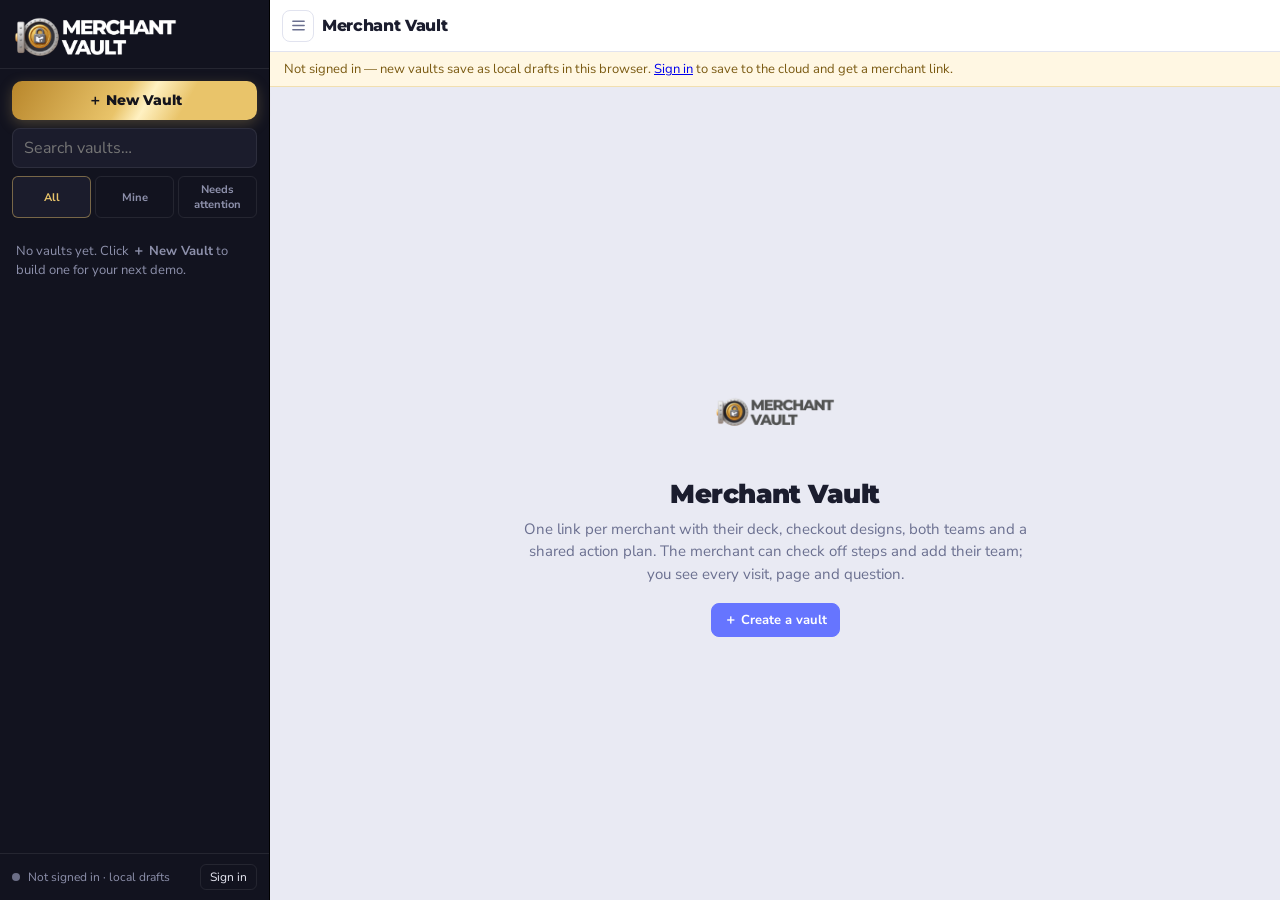
<file: index.html>
<!DOCTYPE html>
<html lang="en">
<head>
<meta charset="UTF-8">
<meta name="viewport" content="width=device-width, initial-scale=1.0">
<meta name="robots" content="noindex, nofollow">
<title>Merchant Vault · ShipInsure</title>
<link rel="icon" type="image/png" href="assets/vault-icon.png">
<link rel="preconnect" href="https://fonts.googleapis.com">
<link rel="preconnect" href="https://fonts.gstatic.com" crossorigin>
<link rel="stylesheet" href="https://fonts.googleapis.com/css2?family=Montserrat:wght@500;600;700;800;900&family=Nunito+Sans:opsz,wght@6..12,400;6..12,600;6..12,700&family=Lexend+Deca:wght@400;500&display=swap">
<link rel="stylesheet" href="vault.css?v=20261013f">
<style>
  :root {
    --st-rail: #12131f; --st-rail-2: #1b1c2c; --st-rail-line: rgba(255,255,255,.08); --st-rail-ink: #e9eaf5; --st-rail-muted: #8d90ab;
    --st-gold: #e9c46a; --st-brand: #6675FF; --st-bg: #e9eaf3; --st-ink: #1b1d2e; --st-muted: #6b7090; --st-line: #e1e3ef;
  }
  * { box-sizing: border-box; }
  [hidden] { display: none !important; }
  html, body { height: 100%; margin: 0; }
  body { font-family: "Nunito Sans", system-ui, -apple-system, sans-serif; color: var(--st-ink); background: var(--st-bg); overflow: hidden; }
  button, input, select { font: inherit; }
  .st-app { display: flex; height: 100%; }

  /* Rail */
  .st-rail { width: 270px; flex-shrink: 0; background: var(--st-rail); color: var(--st-rail-ink); display: flex; flex-direction: column; border-right: 1px solid #000; transition: margin-left .2s; }
  .st-app.rail-off .st-rail { margin-left: -270px; }
  .st-brand { padding: 14px 14px 10px; border-bottom: 1px solid var(--st-rail-line); }
  .st-brand img { height: 44px; width: auto; display: block; }
  .st-new { margin: 12px 12px 8px; padding: 10px 12px; border: 0; border-radius: 10px; cursor: pointer; font-family: "Montserrat", sans-serif; font-weight: 800; font-size: 14px; color: #14141c;
    background: linear-gradient(120deg, #b8862b, #e9c46a 45%, #fff1c2 55%, #e9c46a 70%); box-shadow: 0 4px 14px rgba(233,196,106,.25); }
  .st-new:hover { filter: brightness(1.05); }
  .st-search { margin: 0 12px 8px; padding: 8px 11px; border-radius: 8px; border: 1px solid var(--st-rail-line); background: var(--st-rail-2); color: var(--st-rail-ink); outline: none; }
  .st-search:focus { border-color: rgba(233,196,106,.6); }
  .st-filters { display: flex; gap: 4px; padding: 0 12px 8px; }
  .st-filters button { flex: 1; padding: 5px 4px; border-radius: 6px; border: 1px solid var(--st-rail-line); background: transparent; color: var(--st-rail-muted); font-size: 11px; font-weight: 700; cursor: pointer; }
  .st-filters button.on { background: var(--st-rail-2); color: var(--st-gold); border-color: rgba(233,196,106,.45); }
  .st-list { flex: 1; overflow-y: auto; padding: 0 8px 10px; }
  .st-group { font: 800 10px/1 "Montserrat", sans-serif; letter-spacing: .08em; text-transform: uppercase; color: var(--st-rail-muted); padding: 12px 6px 6px; }
  .st-row { display: grid; grid-template-columns: 34px 1fr; gap: 9px; align-items: center; padding: 8px 8px; border-radius: 9px; cursor: pointer; border: 1px solid transparent; }
  .st-row:hover { background: var(--st-rail-2); }
  .st-row.on { background: #23253a; border-color: rgba(233,196,106,.45); }
  .st-logo { width: 34px; height: 34px; border-radius: 50%; background: #fff; overflow: hidden; display: grid; place-items: center; font: 800 12px "Montserrat", sans-serif; color: #fff; }
  .st-logo img { width: 100%; height: 100%; object-fit: contain; padding: 3px; }
  .st-logo.mono { background: #3a3d55; }
  .st-name { font-weight: 700; font-size: 14px; white-space: nowrap; overflow: hidden; text-overflow: ellipsis; }
  .st-meta { display: flex; align-items: center; gap: 6px; font-size: 11.5px; color: var(--st-rail-muted); margin-top: 2px; white-space: nowrap; overflow: hidden; }
  .st-mini { width: 34px; height: 4px; border-radius: 4px; background: rgba(255,255,255,.12); overflow: hidden; flex-shrink: 0; }
  .st-mini i { display: block; height: 100%; background: #1fc8bb; }
  .pill { display: inline-block; padding: 1px 7px; border-radius: 99px; font-size: 10.5px; font-weight: 800; letter-spacing: .02em; }
  .pill.none { background: rgba(255,255,255,.08); color: #a6a9c2; }
  .pill.active { background: rgba(31,200,187,.16); color: #4fe0d4; }
  .pill.hot { background: rgba(255,120,60,.18); color: #ff9d6c; }
  .pill.cold { background: rgba(120,160,255,.14); color: #9db7ff; }
  .pill.local { background: rgba(233,196,106,.16); color: var(--st-gold); }
  .pill.won { background: rgba(31,200,120,.18); color: #5be39a; }
  .pill.lost { background: rgba(255,90,90,.14); color: #ff8f8f; }
  .st-empty-list { color: var(--st-rail-muted); font-size: 13px; padding: 16px 8px; line-height: 1.45; }
  .st-acct { border-top: 1px solid var(--st-rail-line); padding: 10px 12px; font-size: 12px; color: var(--st-rail-muted); display: flex; align-items: center; gap: 8px; }
  .st-acct span { flex: 1; overflow: hidden; text-overflow: ellipsis; white-space: nowrap; }
  .st-acct button { background: transparent; border: 1px solid var(--st-rail-line); color: var(--st-rail-ink); border-radius: 6px; padding: 4px 9px; font-size: 12px; cursor: pointer; }
  .st-dot { width: 8px; height: 8px; border-radius: 50%; background: #6b6e86; flex-shrink: 0; }
  .st-dot.ok { background: #3ddc97; } .st-dot.warn { background: var(--st-gold); }

  /* Main */
  .st-main { flex: 1; min-width: 0; display: flex; flex-direction: column; position: relative; }
  .st-bar { display: flex; align-items: center; gap: 8px; padding: 8px 12px; background: #fff; border-bottom: 1px solid var(--st-line); min-height: 52px; flex-wrap: wrap; }
  .st-iconbtn { width: 32px; height: 32px; border-radius: 8px; border: 1px solid var(--st-line); background: #fff; cursor: pointer; display: grid; place-items: center; color: var(--st-muted); flex-shrink: 0; }
  .st-iconbtn svg { width: 17px; height: 17px; }
  .st-title { font: 800 16px/1.2 "Montserrat", sans-serif; letter-spacing: -.02em; white-space: nowrap; overflow: hidden; text-overflow: ellipsis; max-width: 32ch; }
  .st-status { padding: 5px 8px; border-radius: 7px; border: 1px solid var(--st-line); background: #f6f7fc; font-size: 12.5px; font-weight: 700; color: var(--st-ink); cursor: pointer; }
  .st-saved { font-size: 12.5px; color: var(--st-muted); white-space: nowrap; }
  .st-saved.err { color: #c0392b; font-weight: 700; }
  .st-spacer { flex: 1; }
  .st-seg { display: inline-flex; border: 1px solid var(--st-line); border-radius: 8px; overflow: hidden; }
  .st-seg button { border: 0; background: #fff; padding: 6px 10px; font-size: 12.5px; font-weight: 700; color: var(--st-muted); cursor: pointer; }
  .st-seg button.on { background: #eef0fb; color: #4a5be8; }
  .st-btn { display: inline-flex; align-items: center; gap: 6px; padding: 7px 12px; border-radius: 8px; border: 1px solid var(--st-line); background: #fff; color: var(--st-ink); font-weight: 700; font-size: 13px; cursor: pointer; white-space: nowrap; text-decoration: none; }
  .st-btn:hover { background: #f6f7fc; }
  .st-btn.primary { background: var(--st-brand); color: #fff; border-color: var(--st-brand); }
  .st-btn.primary:hover { filter: brightness(1.06); background: var(--st-brand); }
  .st-btn .n { background: #e2574c; color: #fff; border-radius: 99px; padding: 0 6px; font-size: 11px; }
  .st-menu { position: absolute; z-index: 30; right: 12px; top: 50px; background: #fff; border: 1px solid var(--st-line); border-radius: 10px; box-shadow: 0 12px 32px rgba(20,22,50,.18); padding: 6px; min-width: 220px; }
  .st-menu button { display: block; width: 100%; text-align: left; padding: 8px 10px; border: 0; background: transparent; border-radius: 7px; cursor: pointer; font-size: 13.5px; font-weight: 600; }
  .st-menu button:hover { background: #f2f3fa; }
  .st-menu hr { border: 0; border-top: 1px solid var(--st-line); margin: 5px 4px; }
  .st-menu .danger { color: #c0392b; }
  .st-banner { background: #fff7e3; color: #7a5a12; border-bottom: 1px solid #f1dfb0; padding: 8px 14px; font-size: 13px; }
  .st-banner code { background: rgba(0,0,0,.06); padding: 1px 5px; border-radius: 4px; }
  .st-canvas { flex: 1; overflow: auto; position: relative; }
  .st-stage { margin: 0 auto; background: #fff; box-shadow: 0 8px 40px rgba(20,22,50,.14); transform-origin: top left; }
  .st-stage.mobile { margin: 18px auto; border-radius: 26px; overflow: hidden; border: 8px solid #15151c; }
  .st-welcome { position: absolute; inset: 0; display: grid; place-items: center; padding: 30px; text-align: center; }
  .st-welcome-card { max-width: 520px; }
  .st-welcome img { width: 120px; margin: 0 auto 10px; display: block; }
  .st-welcome h2 { font: 900 26px/1.15 "Montserrat", sans-serif; letter-spacing: -.02em; margin: 0 0 8px; }
  .st-welcome p { color: var(--st-muted); font-size: 15px; line-height: 1.5; margin: 0 0 18px; }

  /* Activity drawer */
  .st-activity { position: absolute; top: 52px; right: 0; bottom: 0; width: 380px; max-width: 100%; background: #fff; border-left: 1px solid var(--st-line); box-shadow: -10px 0 30px rgba(20,22,50,.12); z-index: 20; display: none; flex-direction: column; }
  .st-activity.open { display: flex; }
  .st-act-head { display: flex; align-items: center; gap: 8px; padding: 12px 14px; border-bottom: 1px solid var(--st-line); }
  .st-act-head h3 { margin: 0; flex: 1; font: 800 16px "Montserrat", sans-serif; }
  .st-act-body { flex: 1; overflow-y: auto; padding: 12px 14px 18px; }
  .st-kpis { display: grid; grid-template-columns: repeat(3, 1fr); gap: 8px; margin-bottom: 14px; }
  .st-kpi { background: #f6f7fc; border-radius: 10px; padding: 9px 10px; }
  .st-kpi b { display: block; font: 800 19px/1.1 "Montserrat", sans-serif; }
  .st-kpi span { font-size: 11px; color: var(--st-muted); font-weight: 700; text-transform: uppercase; letter-spacing: .04em; }
  .st-h { font: 800 11px "Montserrat", sans-serif; text-transform: uppercase; letter-spacing: .07em; color: var(--st-muted); margin: 16px 0 6px; }
  .st-q { border: 1px solid #f0d9a8; background: #fffaf0; border-radius: 10px; padding: 9px 11px; margin-bottom: 7px; font-size: 14px; }
  .st-q small { display: block; color: var(--st-muted); margin-top: 4px; font-size: 12px; }
  .st-q a { color: #4a5be8; font-weight: 700; }
  .st-feed { list-style: none; margin: 0; padding: 0; }
  .st-feed li { display: grid; grid-template-columns: 1fr auto; gap: 8px; padding: 7px 0; border-bottom: 1px solid #f0f1f7; font-size: 13.5px; }
  .st-feed li small { color: var(--st-muted); white-space: nowrap; font-size: 12px; }
  .st-feed li .who { display: block; color: var(--st-muted); font-size: 12px; }
  .st-vis { display: grid; grid-template-columns: 1fr auto auto; gap: 10px; font-size: 13.5px; padding: 6px 0; border-bottom: 1px solid #f0f1f7; }
  .st-note { color: var(--st-muted); font-size: 13px; line-height: 1.45; }
  @media (max-width: 760px) { .st-rail { position: absolute; z-index: 40; height: 100%; } .st-app:not(.rail-off) .st-main { pointer-events: none; opacity: .4; } }
</style>
</head>
<body>
<div class="st-app" id="app">
  <aside class="st-rail">
    <div class="st-brand"><img src="assets/merchantvault_logo_light.png" alt="Merchant Vault"></div>
    <button class="st-new" id="newBtn">＋ New Vault</button>
    <input class="st-search" id="search" placeholder="Search vaults…" autocomplete="off">
    <div class="st-filters" id="filters">
      <button data-f="all" class="on">All</button><button data-f="mine">Mine</button><button data-f="attn">Needs attention</button>
    </div>
    <div class="st-list" id="list"></div>
    <div class="st-acct"><i class="st-dot" id="dot"></i><span id="acct">Checking cloud…</span><button id="acctBtn" hidden></button></div>
  </aside>
  <main class="st-main">
    <div class="st-bar" id="bar">
      <button class="st-iconbtn" id="railBtn" title="Toggle vault list"></button>
      <div class="st-title" id="title">Merchant Vault</div>
      <select class="st-status" id="status" hidden title="Vault status">
        <option value="draft">Draft</option><option value="shared">Shared</option><option value="active">Active</option>
        <option value="won">Won</option><option value="lost">Lost</option><option value="archived">Archived</option>
      </select>
      <span class="st-saved" id="saved"></span>
      <span class="st-spacer"></span>
      <div class="st-seg" id="viewSeg" hidden><button data-v="desktop" class="on">Desktop</button><button data-v="mobile">Mobile</button></div>
      <button class="st-btn" id="previewBtn" hidden>Preview ↗</button>
      <button class="st-btn" id="actBtn" hidden>Activity</button>
      <button class="st-btn primary" id="copyBtn" hidden>Copy merchant link</button>
      <button class="st-iconbtn" id="moreBtn" hidden title="More"></button>
    </div>
    <div id="banner"></div>
    <div class="st-canvas" id="canvas">
      <div class="st-welcome" id="welcome">
        <div class="st-welcome-card">
          <img src="assets/vault-icon.png" alt="">
          <h2>Merchant Vault</h2>
          <p>One link per merchant with their deck, checkout designs, both teams and a shared action plan. The merchant can check off steps and add their team; you see every visit, page and question.</p>
          <button class="st-btn primary" id="welcomeNew">＋ Create a vault</button>
        </div>
      </div>
      <div class="st-stage" id="stage" hidden><div id="vault"></div></div>
    </div>
    <aside class="st-activity" id="activity">
      <div class="st-act-head"><h3>Activity</h3><button class="st-btn" id="actRefresh">Refresh</button><button class="st-iconbtn" id="actClose" title="Close">✕</button></div>
      <div class="st-act-body" id="actBody"></div>
    </aside>
    <div class="st-menu" id="menu" hidden>
      <button data-m="merchant">Merchant name, logo &amp; folder…</button>
      <button data-m="access">Who can open the link…</button>
      <button data-m="duplicate">Duplicate for another merchant…</button>
      <button data-m="defaults">Save team, buttons &amp; welcome as my defaults</button>
      <hr>
      <button data-m="archive">Archive vault</button>
      <button data-m="delete" class="danger">Delete vault…</button>
    </div>
  </main>
</div>

<script src="https://drewshafe.github.io/si-roi-calculator/sb.js"></script>
<script src="vault-library.js?v=20261007c"></script>
<script src="vault-core.js?v=20261013g"></script>
<script>
(function () {
  'use strict';
  const $ = id => document.getElementById(id);
  const esc = MV.esc;
  const DESIGN_W = 1280;
  const CALC = 'https://drewshafe.github.io/si-roi-calculator/';
  const LS = {
    get(k, d) { try { const v = localStorage.getItem(k); return v == null ? d : JSON.parse(v); } catch (e) { return d; } },
    set(k, v) { try { localStorage.setItem(k, JSON.stringify(v)); } catch (e) {} }
  };
  $('railBtn').innerHTML = '<svg viewBox="0 0 24 24" fill="none" stroke="currentColor" stroke-width="2" stroke-linecap="round"><path d="M4 6h16M4 12h16M4 18h16"/></svg>';
  $('moreBtn').innerHTML = MV.IC.dots;

  // ── State ──
  let user = null, cloud = null;          // cloud: null = unknown, true = ready, false = tables missing / offline
  let rows = [];                          // cloud vault rows (list fields)
  let locals = LS.get('mv_local_vaults', {});
  let merchants = [];                     // calculator merchant folders (for logos + ROI links)
  let cur = null;                         // { id, local, row, data, syncedAt }
  let filter = 'all', view = 'desktop', q = '';
  const root = $('vault');

  const isLocalId = id => /^local-/.test(id);
  const myRepKey = () => {
    const e = (user && user.email || '').toLowerCase();
    const r = MV.REPS.find(x => x.email === e);
    return r ? r.key : 'drew';
  };

  // ── Cloud boot ──
  async function boot() {
    try { user = window.SIsb ? await SIsb.currentUser() : null; } catch (e) { user = null; }
    if (user) {
      try { rows = await MV.API.list(); cloud = true; }
      catch (e) { cloud = false; cloudErr = e; }
      try { merchants = await SIsb.listMerchants(); } catch (e) { merchants = []; }
    } else cloud = null;
    renderAcct(); renderBanner(); renderList();
    const want = (/[#&]v=([\w-]+)/.exec(location.hash) || [])[1] || LS.get('mv_last', null);
    if (want && (locals[want] || rows.some(r => r.id === want))) open(want);
  }
  let cloudErr = null;

  function renderAcct() {
    const dot = $('dot'), acct = $('acct'), btn = $('acctBtn');
    btn.hidden = false;
    if (user) {
      dot.className = 'st-dot ' + (cloud ? 'ok' : 'warn');
      acct.textContent = user.email + (cloud ? '' : ' · local only');
      btn.textContent = 'Sign out';
      btn.onclick = async () => { await SIsb.signOut(); location.reload(); };
    } else {
      dot.className = 'st-dot';
      acct.textContent = 'Not signed in · local drafts';
      btn.textContent = 'Sign in';
      btn.onclick = signIn;
    }
  }
  async function signIn() {
    const r = await MV.form({ title: 'Sign in to Merchant Vault', text: 'Same login as the calculators’ ☁ Cloud Save. We’ll email you a magic link — open it in this browser, then come back here and refresh.', fields: [{ key: 'email', label: 'ShipInsure email', type: 'email', required: true, placeholder: 'you@shipinsure.io' }], submit: 'Send magic link' });
    if (!r) return;
    try {
      const { error } = await SIsb.signInMagic(r.email);
      MV.toast(error ? 'Error: ' + error.message : 'Magic link sent to ' + r.email, 4000);
    } catch (e) { MV.toast('Error: ' + (e.message || e), 4000); }
  }
  function renderBanner() {
    const b = $('banner');
    if (user && cloud === false) {
      const missing = cloudErr && /vaults|schema cache|does not exist|PGRST20/i.test(cloudErr.message || cloudErr.code || '');
      b.innerHTML = '<div class="st-banner">' + (missing
        ? '☁ Cloud vault tables aren’t set up yet — run <code>vault-schema.sql</code> in Supabase. Until then vaults save as local drafts in this browser.'
        : '☁ Couldn’t reach the cloud (' + esc(cloudErr && cloudErr.message || 'offline') + '). Working with local drafts.') + '</div>';
    } else if (!user) {
      b.innerHTML = '<div class="st-banner">Not signed in — new vaults save as local drafts in this browser. <a href="#" id="bannerSignIn">Sign in</a> to save to the cloud and get a merchant link.</div>';
      const a = $('bannerSignIn'); if (a) a.onclick = e => { e.preventDefault(); signIn(); };
    } else if (user && cloud && Object.keys(locals).length) {
      // Drafts made while signed out live only in this browser — offer to move them to the cloud.
      const n = Object.keys(locals).length;
      b.innerHTML = '<div class="st-banner">' + n + ' local draft' + (n === 1 ? '' : 's') + ' only exist' + (n === 1 ? 's' : '') + ' in this browser. <a href="#" id="bannerPublish">☁ Publish ' + (n === 1 ? 'it' : 'all') + ' to the cloud</a> to share with your team and get merchant links.</div>';
      const a = $('bannerPublish'); if (a) a.onclick = async e => { e.preventDefault(); await publishAll(); };
    } else b.innerHTML = '';
  }

  // Move a local draft into the cloud (keeps everything, then removes the local copy).
  async function publishLocal(id) {
    const l = locals[id]; if (!l) return null;
    if (cur && cur.id === id) await flushSave();
    const d = (cur && cur.id === id) ? cur.data : l.data;
    const row = await MV.API.create({ merchant: d.merchant.name || '', title: 'ShipInsure <> ' + (d.merchant.name || ''), data: d, merchant_ref: d.merchant.ref || null, status: l.status || 'draft' });
    rows.unshift(Object.assign({}, row, { plan: d.plan, logo: d.merchant.logo }));
    delete locals[id]; LS.set('mv_local_vaults', locals);
    if (LS.get('mv_last', null) === id) LS.set('mv_last', row.id);
    return row;
  }
  async function publishAll() {
    const ids = Object.keys(locals), wasOpen = cur && cur.local ? cur.id : null;
    let ok = 0, newOpen = null;
    for (const id of ids) {
      try { const row = await publishLocal(id); if (row) { ok++; if (id === wasOpen) newOpen = row.id; } }
      catch (e) { MV.toast('Couldn’t publish “' + ((locals[id] && locals[id].data.merchant.name) || id) + '”: ' + (e.message || e), 4500); }
    }
    renderBanner(); renderList();
    if (newOpen) { cur = null; await open(newOpen); }
    if (ok) MV.toast('☁ Published ' + ok + ' vault' + (ok === 1 ? '' : 's') + ' to the cloud ✓');
  }

  // ── List ──
  function allRows() {
    const out = rows.map(r => Object.assign({}, r, { local: false }));
    Object.values(locals).forEach(l => out.push({ id: l.id, merchant: (l.data.merchant && l.data.merchant.name) || 'Untitled', status: l.status || 'draft', updated_at: l.updated_at, local: true, plan: l.data.plan, logo: l.data.merchant && l.data.merchant.logo, visit_count: 0 }));
    return out;
  }
  function rel(iso) {
    if (!iso) return '';
    const s = (Date.now() - new Date(iso).getTime()) / 1000;
    if (s < 60) return 'just now'; if (s < 3600) return Math.floor(s / 60) + 'm ago'; if (s < 86400) return Math.floor(s / 3600) + 'h ago';
    if (s < 86400 * 30) return Math.floor(s / 86400) + 'd ago';
    return new Date(iso).toLocaleDateString('en-US', { month: 'short', day: 'numeric' });
  }
  function pillFor(r) {
    if (r.local) return '<span class="pill local">Local</span>';
    if (r.status === 'won') return '<span class="pill won">Won</span>';
    if (r.status === 'lost') return '<span class="pill lost">Lost</span>';
    const e = MV.engagement(r);
    return '<span class="pill ' + e.key + '">' + e.label + '</span>';
  }
  function renderList() {
    let list = allRows();
    if (q) list = list.filter(r => (r.merchant || '').toLowerCase().includes(q));
    if (filter === 'mine' && user) list = list.filter(r => r.local || r.rep_id === user.id);
    if (filter === 'attn') list = list.filter(r => !r.local && (r.updated_by === 'merchant' || /question/i.test(r.last_action || '') || MV.engagement(r).key === 'cold'));
    list.sort((a, b) => String(b.updated_at || '').localeCompare(String(a.updated_at || '')));
    const el = $('list');
    if (!list.length) {
      el.innerHTML = '<div class="st-empty-list">' + (q || filter !== 'all' ? 'No vaults match.' : 'No vaults yet. Click <b>＋ New Vault</b> to build one for your next demo.') + '</div>';
      return;
    }
    el.innerHTML = list.map(r => {
      const pct = MV.planStats(r.plan).pct;
      const logo = r.logo ? '<div class="st-logo"><img alt="" src="' + esc(r.logo) + '"></div>' : '<div class="st-logo mono">' + esc(MV.initials(r.merchant)) + '</div>';
      const visits = r.local ? '' : (r.visit_count ? r.visit_count + ' visit' + (r.visit_count === 1 ? '' : 's') + ' · ' : '');
      const ping = !r.local && r.updated_by === 'merchant' ? ' title="Merchant made changes"' : '';
      return '<div class="st-row' + (cur && cur.id === r.id ? ' on' : '') + '" data-id="' + esc(r.id) + '"' + ping + '>' + logo +
        '<div style="min-width:0"><div class="st-name">' + esc(r.merchant || 'Untitled') + (ping ? ' <span style="color:#e9c46a">●</span>' : '') + '</div>' +
        '<div class="st-meta">' + pillFor(r) + '<span>' + visits + rel(r.last_visit_at || r.updated_at) + '</span><span class="st-mini" title="Plan ' + pct + '%"><i style="width:' + pct + '%"></i></span></div></div></div>';
    }).join('');
    el.querySelectorAll('.st-row').forEach(n => n.onclick = () => open(n.dataset.id));
  }
  $('search').oninput = e => { q = e.target.value.trim().toLowerCase(); renderList(); };
  $('filters').onclick = e => {
    const b = e.target.closest('button'); if (!b) return;
    filter = b.dataset.f;
    $('filters').querySelectorAll('button').forEach(x => x.classList.toggle('on', x === b));
    renderList();
  };

  // ── Open / render a vault ──
  async function open(id) {
    await flushSave();
    closeMenu();
    let data, row = null;
    if (isLocalId(id)) {
      const l = locals[id]; if (!l) return;
      data = MV.clone(l.data);
    } else {
      try { row = await MV.API.get(id); } catch (e) { MV.toast('Couldn’t open that vault: ' + (e.message || e), 4000); return; }
      data = row.data && row.data.v ? row.data : MV.template({ merchant: row.merchant });
    }
    cur = { id: id, local: isLocalId(id), row: row, data: data, syncedAt: row && row.updated_at };
    LS.set('mv_last', id);
    history.replaceState(null, '', location.pathname + location.search + '#v=' + id);
    $('welcome').hidden = true; $('stage').hidden = false;
    if (rootRef._mv) { Object.values(rootRef._mv.cleanups || {}).forEach(f => f()); rootRef._mv = null; }
    MV.render(rootRef, cur.data, ctx());
    fit();
    syncBar();
    renderList();
    if ($('activity').classList.contains('open')) loadActivity();
    if (row && row.updated_by === 'merchant') setSaved('Merchant updated this ' + rel(row.updated_at));
  }
  let rootRef = root;

  function ctx() {
    return {
      mode: 'edit',
      onChange: (kind, info) => { scheduleSave(); if (info && info.path === 'merchant.name') syncTitle(); },
      upload: uploadFile,
      pickMerchant: editMerchant
    };
  }

  function syncTitle() { $('title').textContent = (cur && cur.data.merchant.name) || 'Untitled vault'; }
  function syncBar() {
    const has = !!cur;
    ['status', 'viewSeg', 'previewBtn', 'actBtn', 'copyBtn', 'moreBtn'].forEach(k => $(k).hidden = !has);
    if (!has) { $('title').textContent = 'Merchant Vault'; $('saved').textContent = ''; return; }
    syncTitle();
    $('status').value = cur.local ? (locals[cur.id].status || 'draft') : (cur.row.status || 'draft');
    $('actBtn').hidden = cur.local;
    const qn = !cur.local && /question/i.test(cur.row.last_action || '') ? ' <span class="n">?</span>' : '';
    $('actBtn').innerHTML = 'Activity' + qn;
    setSaved(cur.local ? 'Local draft' : 'Saved');
  }
  function setSaved(t, err) { const s = $('saved'); s.textContent = t; s.classList.toggle('err', !!err); }

  // Fit the 1280px design canvas into the pane (CSS zoom keeps editing + clicks exact).
  function fit() {
    const stage = $('stage'), canvas = $('canvas');
    if (stage.hidden) return;
    if (view === 'mobile') { stage.classList.add('mobile'); stage.style.width = '390px'; stage.style.zoom = 1; return; }
    stage.classList.remove('mobile');
    const avail = canvas.clientWidth - 2;
    const z = Math.min(1, avail / DESIGN_W);
    stage.style.width = DESIGN_W + 'px';
    stage.style.zoom = z;
  }
  window.addEventListener('resize', fit);
  if (window.ResizeObserver) new ResizeObserver(fit).observe($('canvas'));
  $('viewSeg').onclick = e => {
    const b = e.target.closest('button'); if (!b) return;
    view = b.dataset.v;
    $('viewSeg').querySelectorAll('button').forEach(x => x.classList.toggle('on', x === b));
    fit();
  };
  $('railBtn').onclick = () => { $('app').classList.toggle('rail-off'); setTimeout(fit, 220); };

  // ── Save (debounced autosave) ──
  let saveT = null, saving = null;
  function scheduleSave() {
    if (!cur) return;
    setSaved('Saving…');
    clearTimeout(saveT);
    saveT = setTimeout(() => { saving = doSave(); }, 900);
  }
  async function flushSave() { if (saveT) { clearTimeout(saveT); saveT = null; saving = doSave(); } if (saving) await saving.catch(() => {}); }
  async function doSave() {
    saveT = null;
    if (!cur) return;
    const c = cur;
    const d = c.data;
    if (c.local) {
      locals[c.id] = Object.assign(locals[c.id] || { id: c.id }, { data: MV.clone(d), updated_at: new Date().toISOString() });
      LS.set('mv_local_vaults', locals);
      setSaved('Saved locally');
      renderList();
      return;
    }
    try {
      // Pull in anything the merchant changed since we loaded (plan checks, their team).
      const srv = await MV.API.get(c.id);
      if (srv.updated_at !== c.syncedAt && srv.updated_by === 'merchant') {
        const dirty = (rootRef._mv && rootRef._mv.dirty) || {};
        MV.mergeMerchant(d, srv.data, dirty);
        if (c === cur) { if (rootRef._mv && rootRef._mv.panel === 'plan') MV.part(rootRef, 'plan'); MV.part(rootRef, 'team'); }
      }
      const res = await MV.API.update(c.id, { data: d, merchant: d.merchant.name || '', title: 'ShipInsure <> ' + (d.merchant.name || ''), merchant_ref: d.merchant.ref || null });
      c.syncedAt = res.updated_at;
      if (rootRef._mv) rootRef._mv.dirty = {};
      const i = rows.findIndex(r => r.id === c.id);
      if (i >= 0) Object.assign(rows[i], { merchant: d.merchant.name, updated_at: res.updated_at, updated_by: 'rep', plan: d.plan, logo: d.merchant.logo });
      if (c.row) Object.assign(c.row, { updated_at: res.updated_at, updated_by: 'rep' });
      if (c === cur) setSaved('Saved ✓');
      renderList();
    } catch (e) {
      setSaved('Not saved — ' + (e.message || e), true);
    }
  }
  window.addEventListener('beforeunload', e => { if (saveT) { doSave(); } });

  async function uploadFile(file) {
    if (file.size > 50 * 1024 * 1024) throw new Error('Max 50 MB per file');
    if (user && cloud) return MV.API.upload(file, cur && !cur.local ? cur.id : 'draft');
    // Local drafts: small images inline only.
    if (/^image\//.test(file.type) && file.size < 400 * 1024) {
      return await new Promise((res, rej) => { const fr = new FileReader(); fr.onload = () => res(fr.result); fr.onerror = rej; fr.readAsDataURL(file); });
    }
    throw new Error('Sign in (with cloud set up) to upload PDFs and large files');
  }

  // ── New vault ──
  async function newVault(copyFrom) {
    await flushSave();
    const plans = Object.keys(MV.PLANS).map(k => [k, MV.PLANS[k].label]);
    const r = await MV.form({
      title: copyFrom ? 'Duplicate for another merchant' : 'New Merchant Vault',
      text: copyFrom ? 'Copies the deck, designs, buttons and plan. Check-offs, merchant team and activity start fresh.' : (merchants.length ? 'Pick a calculator folder to pull in the logo and ROI link, or type a new merchant.' : ''),
      fields: [
        { key: 'merchant', label: 'Merchant', required: true, placeholder: 'Carnivore Society' },
        merchants.length ? { key: 'folder', label: 'Calculator folder (logo + ROI link)', type: 'select', options: [['', '— none —']].concat(merchants.map(m => [m.id, m.name])),
          fill: id => { const m = merchants.find(x => x.id === id); return m ? { merchant: m.name } : null; } } : null,
        { key: 'meeting', label: 'Next meeting', type: 'date' },
        { key: 'platform', label: 'Platform', type: 'select', options: (window.MV_LIB ? MV_LIB.install : []).map(p => [p.key, p.label]) },
        copyFrom ? null : { key: 'plan', label: 'Action plan', type: 'select', options: plans }
      ].filter(Boolean),
      values: { plan: 'sales', platform: (copyFrom && copyFrom.install && copyFrom.install.platform) || 'shopify' }, submit: copyFrom ? 'Duplicate' : 'Create vault'
    });
    if (!r) return;
    let data;
    if (copyFrom) {
      data = MV.clone(copyFrom);
      data.merchant = { name: r.merchant, logo: '', domain: '' };
      data.team.merchant = [MV.person(), MV.person()];
      data.plan.stages.forEach(g => { g.steps = g.steps.filter(s => !s.by); g.steps.forEach(s => { s.id = MV.uid('s'); s.done = false; s.doneAt = ''; s.doneBy = ''; s.due = ''; }); });
      data.buttons.forEach(b => { if (b.style === 'roi') b.url = ''; });
      data.meeting = r.meeting || '';
      data.install = Object.assign({}, data.install, { platform: r.platform || 'shopify' });
    } else {
      data = MV.withDefaults(MV.template({ merchant: r.merchant, meeting: r.meeting, plan: r.plan, platform: r.platform, rep: myRepKey() }), LS.get('mv_defaults', null));
    }
    if (r.folder) await applyFolder(data, r.folder);
    await createVault(data);
  }
  async function applyFolder(data, folderId) {
    const m = merchants.find(x => x.id === folderId); if (!m) return;
    data.merchant.ref = m.id;
    if (m.logo_path) data.merchant.logo = m.logo_path;
    try {
      const cfgs = (await SIsb.listConfigs()).filter(c => c.merchant_ref === m.id || (c.merchant || '').toLowerCase() === m.name.toLowerCase());
      if (cfgs.length) {
        const roi = data.buttons.find(b => b.style === 'roi');
        if (roi && !roi.url) {
          // Auto-suggest the merchant's OPTIONS link: all their saved scenarios as tabs
          // (proposal.html?ids=…) so the ROI panel shows every coverage option, not just
          // one. The rep can curate/reorder in the hub (Cloud Folders → Copy options link)
          // and paste the result via ⋯ → Change ROI link.
          const ids = cfgs.map(c => c.id);
          roi.url = CALC + 'proposal.html?' + (ids.length > 1 ? 'ids=' + ids.join(',') : 'id=' + ids[0]);
        }
      }
    } catch (e) {}
  }
  async function createVault(data) {
    if (user && cloud) {
      try {
        const row = await MV.API.create({ merchant: data.merchant.name, title: 'ShipInsure <> ' + data.merchant.name, data: data, merchant_ref: data.merchant.ref || null, status: 'draft' });
        rows.unshift(Object.assign({}, row, { plan: data.plan, logo: data.merchant.logo }));
        await open(row.id);
        MV.toast('Vault created ✓');
        return;
      } catch (e) { MV.toast('Cloud save failed (' + (e.message || e) + ') — saved locally instead.', 4500); }
    }
    const id = 'local-' + MV.uid();
    locals[id] = { id: id, data: data, status: 'draft', updated_at: new Date().toISOString() };
    LS.set('mv_local_vaults', locals);
    await open(id);
  }
  $('newBtn').onclick = () => newVault();
  $('welcomeNew').onclick = () => newVault();

  // ── Merchant / logo editor ──
  async function editMerchant() {
    if (!cur) return;
    const m = cur.data.merchant;
    const fields = [
      { key: 'name', label: 'Merchant name', required: true },
      merchants.length ? { key: 'folder', label: 'Load from calculator folder', type: 'select', options: [['', '— none —']].concat(merchants.map(x => [x.id, x.name])),
        fill: id => { const f = merchants.find(x => x.id === id); return f ? { name: f.name, logo: f.logo_path || '' } : null; } } : null,
      { key: 'logo', label: 'Logo', type: 'file', accept: 'image/*', upload: uploadFile, placeholder: 'Logo image link, or upload →' },
      { key: 'domain', label: 'Store URL', placeholder: 'carnivoresociety.com' }
    ].filter(Boolean);
    const r = await MV.form({ title: 'Merchant', text: 'Square or round logos look best in the circle.', fields: fields, values: Object.assign({ folder: m.ref || '' }, m) });
    if (!r) return;
    m.name = r.name; m.logo = r.logo; m.domain = r.domain;
    if (r.folder && r.folder !== m.ref) await applyFolder(cur.data, r.folder);
    else if (!r.folder) m.ref = null;
    MV.render(rootRef, cur.data, ctx());
    syncTitle();
    scheduleSave();
  }

  // ── Bar actions ──
  function merchantLink() {
    if (!cur || cur.local || !cur.row) return '';
    return new URL('v.html?id=' + encodeURIComponent(cur.id) + '&k=' + encodeURIComponent(cur.row.edit_token), location.href).href;
  }
  window.mvMerchantLink = merchantLink;   // Rep Hub's "Copy Link" uses this (same origin)
  $('copyBtn').onclick = async () => {
    if (!cur) return;
    if (cur.local) {
      if (!user) { MV.toast('Sign in first — then this draft publishes to the cloud and you get a merchant link.', 4500); signIn(); return; }
      if (!cloud) { MV.toast('Cloud tables aren’t reachable right now — try again in a moment.', 4000); return; }
      // Signed in: publish this local draft to the cloud, then hand back its merchant link.
      try { const row = await publishLocal(cur.id); cur = null; await open(row.id); renderBanner(); renderList(); }
      catch (e) { MV.toast('Couldn’t publish: ' + (e.message || e), 4500); return; }
    }
    await flushSave();
    const link = merchantLink();
    try { await navigator.clipboard.writeText(link); MV.toast('Merchant link copied ✓'); }
    catch (e) { prompt('Copy the merchant link:', link); }
    if ((cur.row.status || 'draft') === 'draft') setStatus('shared');
  };
  $('previewBtn').onclick = async () => {
    if (!cur) return;
    await flushSave();
    const url = cur.local ? new URL('v.html#local=' + cur.id, location.href).href : merchantLink() + '&preview=1';
    window.open(url, '_blank', 'noopener');
  };
  $('status').onchange = e => setStatus(e.target.value);
  async function setStatus(s) {
    if (!cur) return;
    $('status').value = s;
    if (cur.local) { locals[cur.id].status = s; LS.set('mv_local_vaults', locals); renderList(); return; }
    try {
      await MV.API.update(cur.id, { status: s });
      cur.row.status = s;
      const i = rows.findIndex(r => r.id === cur.id);
      if (s === 'archived') { if (i >= 0) rows.splice(i, 1); MV.toast('Archived — the merchant link now shows “no longer available”.', 4000); closeVault(); }
      else if (i >= 0) rows[i].status = s;
      renderList();
    } catch (e) { MV.toast('Couldn’t update status: ' + (e.message || e), 4000); }
  }
  function closeVault() {
    cur = null; $('stage').hidden = true; $('welcome').hidden = false; $('activity').classList.remove('open');
    history.replaceState(null, '', location.pathname + location.search); LS.set('mv_last', null); syncBar(); renderList();
  }

  // ⋯ menu
  function closeMenu() { $('menu').hidden = true; }
  $('moreBtn').onclick = e => { e.stopPropagation(); $('menu').hidden = !$('menu').hidden; };
  document.addEventListener('click', e => { if (!e.target.closest('#menu')) closeMenu(); });
  $('menu').onclick = async e => {
    const b = e.target.closest('button[data-m]'); if (!b || !cur) return;
    closeMenu();
    const m = b.dataset.m;
    if (m === 'merchant') editMerchant();
    else if (m === 'access') {
      const r = await MV.form({ title: 'Who can open the link', fields: [{ key: 'access', label: 'Access', type: 'select', options: [['link', 'Anyone with the link'], ['name', 'Anyone with the link — ask for their name'], ['email', 'Require name + work email to enter']] }],
        values: { access: (cur.data.settings && cur.data.settings.access) || 'link' } });
      if (r) { cur.data.settings = Object.assign({}, cur.data.settings, { access: r.access }); scheduleSave(); MV.toast('Access updated'); }
    }
    else if (m === 'duplicate') newVault(cur.data);
    else if (m === 'defaults') {
      const d = cur.data;
      LS.set('mv_defaults', { welcome: d.welcome, teamSi: d.team.si.filter(p => p.name), buttons: d.buttons.map(b => b.style === 'roi' ? Object.assign({}, b, { url: '' }) : b), cover: d.cover || '' });
      MV.toast('Saved as your defaults for new vaults ✓');
    }
    else if (m === 'archive') { if (cur.local) { MV.toast('Local drafts can just be deleted.'); return; } setStatus('archived'); }
    else if (m === 'delete') {
      if (!confirm('Delete the vault for ' + (cur.data.merchant.name || 'this merchant') + '? The merchant link stops working. This can’t be undone.')) return;
      try {
        if (cur.local) { delete locals[cur.id]; LS.set('mv_local_vaults', locals); }
        else { await MV.API.remove(cur.id); rows = rows.filter(r => r.id !== cur.id); }
        clearTimeout(saveT); saveT = null;
        closeVault(); MV.toast('Vault deleted');
      } catch (e) { MV.toast('Couldn’t delete: ' + (e.message || e), 4000); }
    }
  };

  // ── Activity drawer ──
  $('actBtn').onclick = () => { const a = $('activity'); a.classList.toggle('open'); if (a.classList.contains('open')) loadActivity(); };
  $('actClose').onclick = () => $('activity').classList.remove('open');
  $('actRefresh').onclick = () => loadActivity();
  async function loadActivity() {
    const body = $('actBody');
    if (!cur || cur.local) { body.innerHTML = '<p class="st-note">Activity tracking starts once the vault is saved to the cloud and shared.</p>'; return; }
    body.innerHTML = '<p class="st-note">Loading…</p>';
    let ev = [];
    try { ev = await MV.API.events(cur.id); } catch (e) { body.innerHTML = '<p class="st-note">Couldn’t load activity: ' + esc(e.message || e) + '</p>'; return; }
    const s = MV.summarize(ev);
    const ps = MV.planStats(cur.data.plan);
    const mins = Math.round(s.secs / 60);
    const lastVisit = (ev.find(e => e.kind === 'visit') || {}).at;
    let h = '<div class="st-kpis">' +
      '<div class="st-kpi"><b>' + s.visits + '</b><span>Visits</span></div>' +
      '<div class="st-kpi"><b>' + s.visitors.length + '</b><span>Visitors</span></div>' +
      '<div class="st-kpi"><b>' + (mins >= 60 ? Math.floor(mins / 60) + 'h ' + (mins % 60) + 'm' : mins + 'm') + '</b><span>Time</span></div>' +
      '<div class="st-kpi"><b>' + ps.pct + '%</b><span>Plan</span></div>' +
      '<div class="st-kpi" style="grid-column:span 2"><b style="font-size:15px">' + (lastVisit ? rel(lastVisit) : 'Not opened yet') + '</b><span>Last visit</span></div></div>';
    if (s.questions.length) {
      h += '<div class="st-h">Questions</div>' + s.questions.map(e => {
        const d = e.detail || {};
        const mail = d.email ? '<a href="mailto:' + esc(d.email) + '?subject=' + encodeURIComponent('Re: your question in the ShipInsure vault') + '">Reply</a> · ' : '';
        return '<div class="st-q">' + esc(d.text || d.label) + '<small>' + mail + esc(d.name || e.who || 'Visitor') + ' · ' + rel(e.at) + '</small></div>';
      }).join('');
    }
    if (s.visitors.length) {
      h += '<div class="st-h">Visitors</div>' + s.visitors.map(v => '<div class="st-vis"><span>' + esc(v.who || 'Anonymous · ' + v.visitor.slice(-4)) + '</span><span>' + v.visits + ' visit' + (v.visits === 1 ? '' : 's') + '</span><span>' + Math.round(v.secs / 60) + 'm</span></div>').join('');
    }
    const feed = ev.filter(e => e.kind !== 'time').slice(0, 80);
    h += '<div class="st-h">Timeline</div>' + (feed.length ? '<ul class="st-feed">' + feed.map(e => '<li><span>' + esc(MV.describe(e)) + (e.who ? '<span class="who">' + esc(e.who) + '</span>' : '') + '</span><small>' + rel(e.at) + '</small></li>').join('') + '</ul>'
      : '<p class="st-note">No merchant activity yet. Copy the merchant link and send it — visits, deck pages, plan check-offs and questions show up here. Your own team’s visits aren’t counted.</p>');
    body.innerHTML = h;
  }

  syncBar();
  boot();
})();
</script>
</body>
</html>
</file>
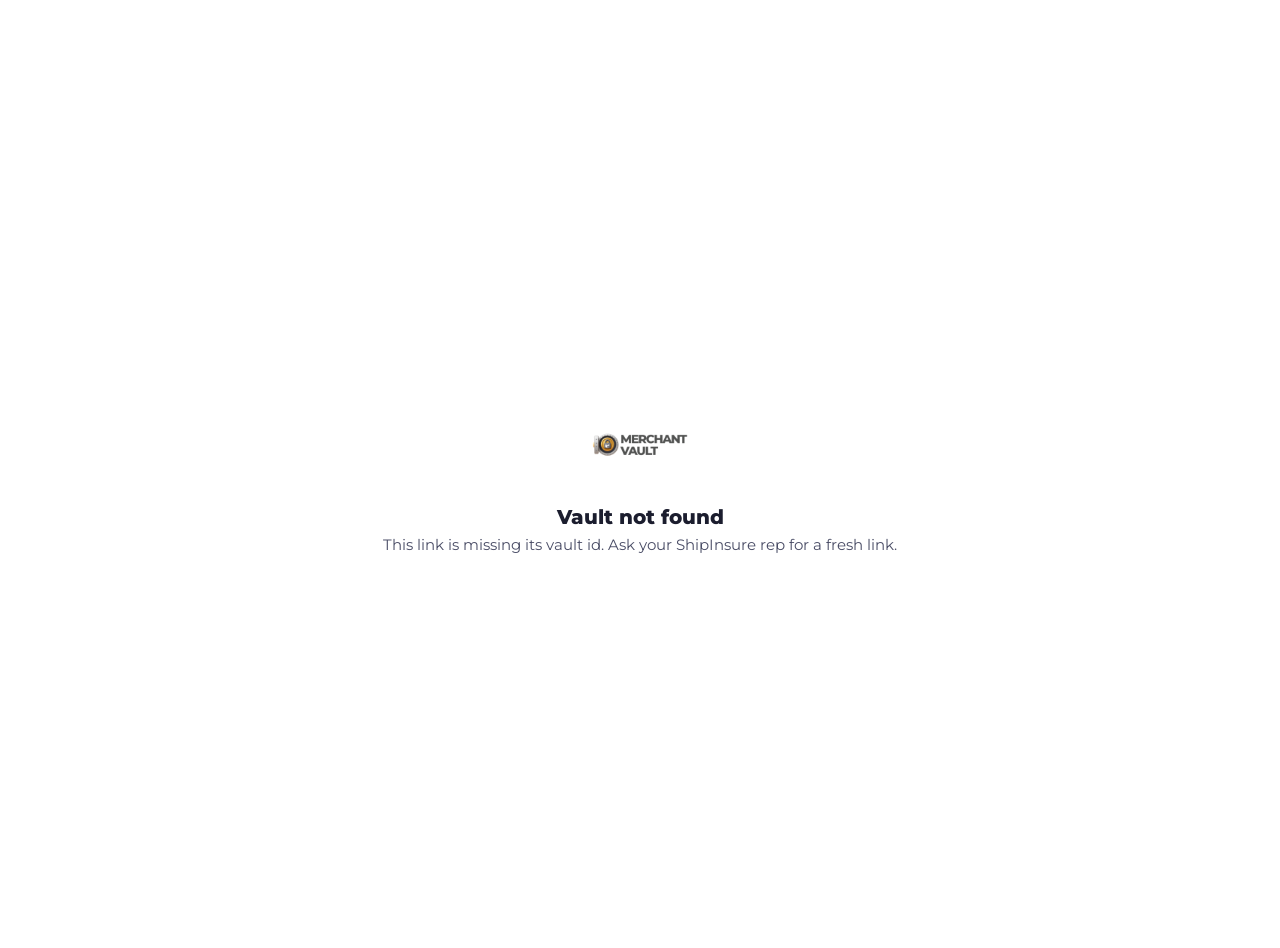
<file: v.html>
<!DOCTYPE html>
<html lang="en">
<head>
<meta charset="UTF-8">
<meta name="viewport" content="width=device-width, initial-scale=1.0">
<meta name="robots" content="noindex, nofollow">
<title>ShipInsure Merchant Vault</title>
<meta property="og:title" content="Your ShipInsure Merchant Vault">
<meta property="og:description" content="Your deck, designs, team and action plan — all in one place.">
<meta property="og:image" content="https://drewshafe.github.io/si-merchant-vault/assets/vault-icon.png">
<link rel="icon" type="image/png" href="assets/vault-icon.png">
<link rel="preconnect" href="https://fonts.googleapis.com">
<link rel="preconnect" href="https://fonts.gstatic.com" crossorigin>
<link rel="stylesheet" href="https://fonts.googleapis.com/css2?family=Montserrat:wght@500;600;700;800;900&family=Nunito+Sans:opsz,wght@6..12,400;6..12,600;6..12,700&family=Lexend+Deca:wght@400;500&display=swap">
<link rel="stylesheet" href="vault.css?v=20261013f">
<style>
  html, body { margin: 0; background: #fff; }
  .splash { min-height: 100vh; display: grid; place-items: center; text-align: center; font-family: "Montserrat", system-ui, sans-serif; color: #4a4d66; padding: 24px; }
  .splash img { width: 96px; height: 96px; margin: 0 auto 14px; display: block; }
  .splash img.spin { animation: dial 1.6s cubic-bezier(.5,0,.3,1) infinite; }
  @keyframes dial { 0% { transform: rotate(0); } 60%, 100% { transform: rotate(360deg); } }
  .splash h1 { font-size: 20px; font-weight: 800; margin: 0 0 6px; color: #1b1d2e; }
  .splash p { margin: 0; font-size: 15px; }
  .team-bar { position: sticky; top: 0; z-index: 50; background: #1b1d2e; color: #fff; font: 600 13px/1.3 "Montserrat", system-ui, sans-serif; padding: 8px 16px; text-align: center; }
  .team-bar b { color: #c9cdff; }
  @media (prefers-reduced-motion: reduce) { .splash img.spin { animation: none; } }
</style>
</head>
<body>
<div id="app"><div class="splash"><div><img class="spin" src="assets/vault-icon.png" alt=""><h1>Opening your vault…</h1></div></div></div>
<script src="https://drewshafe.github.io/si-roi-calculator/sb.js"></script>
<script src="vault-library.js?v=20261007c"></script>
<script src="vault-core.js?v=20261013g"></script>
<script>
(function () {
  const app = document.getElementById('app');
  const q = new URLSearchParams(location.search);
  const id = q.get('id') || '';
  const key = q.get('k') || '';
  const localId = (/[#&]local=([\w-]+)/.exec(location.hash) || [])[1];
  // Reps (signed in on this origin) and studio previews are never tracked.
  let isTeam = q.get('preview') === '1' || !!localId;
  try { if (localStorage.getItem('sb-oiljklutlmtztascnkpm-auth-token')) isTeam = true; } catch (e) {}

  const store = {
    get(k) { try { return localStorage.getItem(k); } catch (e) { return null; } },
    set(k, v) { try { localStorage.setItem(k, v); } catch (e) {} }
  };
  let visitor = store.get('mv_vid');
  if (!visitor) { visitor = 'v' + Math.random().toString(36).slice(2, 12); store.set('mv_vid', visitor); }
  let who = null; try { who = JSON.parse(store.get('mv_who') || 'null'); } catch (e) {}
  const whoStr = () => who ? (who.name || '') + (who.email ? ' <' + who.email + '>' : '') : null;

  function fail(title, text) {
    app.innerHTML = '<div class="splash"><div><img src="assets/vault-icon.png" alt=""><h1>' + MV.esc(title) + '</h1><p>' + MV.esc(text) + '</p></div></div>';
  }

  const track = (kind, detail) => {
    if (isTeam || !id) return;
    MV.API.track(id, kind, detail, visitor, whoStr()).catch(() => {});
  };

  // Serialize merchant saves; replay each op on the freshest copy so two people
  // checking different steps at once don't overwrite each other.
  let chain = Promise.resolve();
  function save(vault, kind, info, root) {
    if (!id || !key) return;
    chain = chain.then(async () => {
      try {
        if (kind === 'plan' && info.op) {
          const fresh = await MV.API.publicGet(id, key);
          const plan = (fresh && fresh.data && fresh.data.plan) || vault.plan;
          if (plan !== vault.plan) MV.applyPlanOp(plan, info.op);
          await MV.API.merchantSave(id, key, { plan: plan }, info.label);
          if (plan !== vault.plan) { vault.plan = plan; if (root._mv && root._mv.panel === 'plan') MV.part(root, 'plan'); }
          track('plan', { label: info.label });
        } else if (kind === 'team') {
          await MV.API.merchantSave(id, key, { teamMerchant: vault.team.merchant }, info.label);
          track('team', { label: info.label });
        }
      } catch (e) {
        MV.toast('Couldn’t save that change — check your connection and try again.', 4000);
      }
    });
  }

  async function gate(vault) {
    const mode = (vault.settings && vault.settings.access) || 'link';
    if (mode === 'link' || isTeam) return;
    if (who && who.name && (mode !== 'email' || who.email)) return;
    const fields = [{ key: 'name', label: 'Your name', required: true }];
    fields.push({ key: 'email', label: 'Work email', type: 'email', required: mode === 'email' });
    const r = await MV.form({
      title: 'Welcome to your ShipInsure vault',
      text: 'Tell us who’s here so your ShipInsure team knows who to follow up with. We only use this for this deal.',
      fields: fields, values: who || {}, submit: 'Enter vault', noCancel: true
    });
    who = { name: r.name, email: r.email };
    store.set('mv_who', JSON.stringify(who));
  }

  async function boot() {
    let vault, editable = false;
    if (localId) {
      let all = {}; try { all = JSON.parse(store.get('mv_local_vaults') || '{}'); } catch (e) {}
      if (!all[localId]) return fail('Preview not found', 'This local draft isn’t in this browser.');
      vault = all[localId].data;
    } else {
      if (!id) return fail('Vault not found', 'This link is missing its vault id. Ask your ShipInsure rep for a fresh link.');
      let row = null;
      try { row = await MV.API.publicGet(id, key); }
      catch (e) { return fail('We couldn’t open this vault', 'Please refresh in a moment, or ask your ShipInsure rep for a fresh link.'); }
      if (!row) return fail('This vault isn’t available', 'It may have been archived. Reach out to your ShipInsure rep for a fresh link.');
      vault = row.data; editable = !!row.editable && !isTeam;
    }
    const m = (vault.merchant && vault.merchant.name) || '';
    document.title = 'ShipInsure <> ' + (m || 'Merchant Vault');
    await gate(vault);

    app.innerHTML = (isTeam ? '<div class="team-bar">Team preview — <b>this is what ' + MV.esc(m || 'the merchant') + ' sees</b>. Not tracked; plan checkboxes are live for the merchant only.</div>' : '') + '<div id="vault"></div>';
    const root = document.getElementById('vault');
    MV.render(root, vault, {
      mode: 'live', canPlan: editable, canTeam: editable, panel: q.get('p') || '',
      who: () => who || {},
      setWho: w => { who = w; store.set('mv_who', JSON.stringify(w)); },
      track: track,
      onChange: (kind, info) => save(vault, kind, info, root)
    });

    // Visit + time-on-page (visible time only; flushed on hide and every 2 min)
    let ref = ''; try { ref = document.referrer ? new URL(document.referrer).hostname : ''; } catch (e) {}
    track('visit', { ref: ref, mobile: /Mobi|Android/i.test(navigator.userAgent) });
    let acc = 0, last = Date.now(), visible = !document.hidden;
    const tick = () => { const now = Date.now(); if (visible) acc += (now - last) / 1000; last = now; };
    const flush = (beacon) => {
      tick();
      const secs = Math.round(acc);
      if (secs < 5 || isTeam || !id) return;
      acc = 0;
      if (beacon) MV.API.beacon(id, 'time', { secs: secs }, visitor, whoStr());
      else track('time', { secs: secs });
    };
    document.addEventListener('visibilitychange', () => { if (document.hidden) { flush(true); visible = false; } else { last = Date.now(); visible = true; } });
    window.addEventListener('pagehide', () => flush(true));
    setInterval(() => flush(false), 120000);
  }
  boot();
})();
</script>
</body>
</html>
</file>
<file: vault.css>
/* Merchant Vault — shared room styles (studio editor + merchant view).
   Layout follows "MERCHANT VAULT – 1": cover banner → title band with SI + merchant
   circles → next-meeting strip → gradient hero (welcome / team / deck / designs)
   → Next Steps + Action Plan. Everything scales off the root font size. */

.mv-host { container-type: inline-size; container-name: mv; width: 100%; }
:root {
  --mv-brand: #6675FF;
  --mv-brand-ink: #4a5be8;
  --mv-teal: #1fc8bb;
  --mv-ink: #1b1d2e;
  --mv-muted: #6b7090;
  --mv-faint: #a3a8c0;
  --mv-line: #e6e8f3;
  --mv-grey: #b4b4b8;
  --mv-plan-bg: #f2f3fa;
  --mv-display: "Montserrat", "Segoe UI", system-ui, sans-serif;
  --mv-title: "Lexend Deca", "Montserrat", system-ui, sans-serif;
  --mv-body: "Nunito Sans", "Segoe UI", system-ui, -apple-system, sans-serif;
}
.mv {
  font-family: var(--mv-body);
  color: var(--mv-ink);
  background: #fff;
  --u: clamp(12px, 0.86cqw, 17px);
  font-size: var(--u);
  line-height: 1.4;
  position: relative;
  overflow-x: hidden;
}
:where(.mv) *, :where(.mv) *::before, :where(.mv) *::after { box-sizing: border-box; }
:where(.mv) button { font: inherit; color: inherit; cursor: pointer; }
:where(.mv) img { display: block; max-width: 100%; }
:where(.mv) a { color: inherit; }
:where(.mv) svg { width: 1em; height: 1em; flex-shrink: 0; }

/* ── Header ─────────────────────────────────────────────────────────────── */
.mv-cover {
  height: clamp(96px, 8.8cqw, 190px);
  background: #1b1b1f center 42% / cover no-repeat;
  position: relative;
}
.mv-band {
  position: relative;
  display: flex;
  align-items: center;
  min-height: clamp(84px, 6.9cqw, 150px);
  padding: 0 clamp(16px, 2.1cqw, 44px);
  background: #fff;
}
.mv-title {
  font-family: var(--mv-display);
  font-weight: 800;
  font-size: clamp(22px, 2.5cqw, 52px);
  letter-spacing: -0.045em;
  line-height: 1.05;
  margin: 0;
  padding-right: clamp(150px, 27cqw, 560px);
  color: #0d0d12;
  word-break: break-word;
}
.mv-title .mv-sep { margin: 0 .18em; }
.mv-title .mv-mname.is-empty { color: #b9bccb; }
.mv-logos {
  position: absolute;
  right: clamp(16px, 2cqw, 40px);
  top: calc(-1 * clamp(56px, 5.6cqw, 118px));
  display: flex;
  align-items: center;
  gap: clamp(8px, 1.1cqw, 24px);
}
.mv-circle {
  width: clamp(104px, 11.6cqw, 236px);
  aspect-ratio: 1;
  border-radius: 50%;
  overflow: hidden;
  background: #fff;
  box-shadow: 0 6px 22px rgba(10, 12, 40, .18);
  display: grid;
  place-items: center;
  position: relative;
}
.mv-circle img { width: 100%; height: 100%; object-fit: cover; }
.mv-circle.mv-merchant-logo img { object-fit: contain; padding: 9%; }
.mv-circle .mv-monogram {
  font-family: var(--mv-display); font-weight: 900; color: #fff;
  font-size: clamp(30px, 3.6cqw, 72px); letter-spacing: -.04em;
}
.mv-circle.is-mono { background: radial-gradient(circle at 30% 25%, #3a3d4f, #0d0d14 70%); }
/* White outline (8-way text-shadow ring) so the + reads on dark covers and the white band alike */
.mv-plus {
  --o: .085em; font-family: var(--mv-display); font-weight: 900; font-size: clamp(22px, 2.3cqw, 46px); color: #0d0d12; line-height: 1;
  text-shadow: var(--o) 0 #fff, calc(-1 * var(--o)) 0 #fff, 0 var(--o) #fff, 0 calc(-1 * var(--o)) #fff,
    calc(.7 * var(--o)) calc(.7 * var(--o)) #fff, calc(-.7 * var(--o)) calc(.7 * var(--o)) #fff,
    calc(.7 * var(--o)) calc(-.7 * var(--o)) #fff, calc(-.7 * var(--o)) calc(-.7 * var(--o)) #fff,
    0 2px 10px rgba(0,0,0,.35);
}
.mv-meet {
  border-top: 2px solid #c4c4c8;
  padding: calc(.5 * var(--u)) clamp(16px, 2.1cqw, 44px) calc(.55 * var(--u));
  font-family: var(--mv-display);
  font-weight: 800;
  font-size: calc(1.15 * var(--u));
  color: #4a4a50;
  letter-spacing: -.01em;
  background: #fff;
  box-shadow: 0 2px 0 rgba(0,0,0,.04);
  position: relative;
  z-index: 1;
}
.mv-meet sup { font-size: .62em; }
.mv-meet .mv-meet-val.is-empty { color: #b9bccb; }

/* ── Hero (gradient) ────────────────────────────────────────────────────── */
.mv-hero {
  background:
    radial-gradient(90% 75% at 0% 100%, rgba(26, 25, 40, .92) 0%, rgba(26, 25, 40, 0) 62%),
    radial-gradient(60% 60% at 0% 0%, rgba(28, 27, 45, .75) 0%, rgba(28, 27, 45, 0) 70%),
    linear-gradient(96deg, #36387a 0%, #5865e6 40%, #6f7bff 62%, #a6adff 86%, #c9cdff 100%);
  padding: clamp(18px, 1.7cqw, 34px) clamp(4px, .3cqw, 8px) clamp(24px, 2.4cqw, 48px);
  display: grid;
  grid-template-columns: repeat(10, minmax(0, 1fr));
  column-gap: clamp(18px, 2.3cqw, 46px);
  row-gap: clamp(26px, 3.4cqw, 64px);
  position: relative;
}
/* Rep-chosen layout (v.layout): media sizing + where Our Team sits */
.mv-hero > [data-part="welcome"], .mv-hero > [data-part="deck"] { grid-column: 1 / 6; }
.mv-hero > [data-part="team"], .mv-hero > [data-part="designs"] { grid-column: 6 / 11; }
.mv-hero.lay-deck > [data-part="deck"] { grid-column: 1 / 7; }
.mv-hero.lay-deck > [data-part="designs"] { grid-column: 7 / 11; }
.mv-hero.lay-designs > [data-part="deck"] { grid-column: 1 / 5; }
.mv-hero.lay-designs > [data-part="designs"] { grid-column: 5 / 11; }
.mv-hero.lay-stacked > [data-part="deck"], .mv-hero.lay-stacked > [data-part="designs"] { grid-column: 1 / -1; }
.mv-hero.lay-stacked .mv-sec-head.is-designs { padding-left: clamp(12px, 2.3cqw, 46px); }
.mv-hero.lay-stacked .mv-sec.is-designs .mv-frame { margin-left: clamp(0px, .2cqw, 4px); }
.mv-hero.team-hidden > [data-part="team"] { display: none; }
.mv-hero.team-hidden > [data-part="welcome"], .mv-hero.team-bottom > [data-part="welcome"] { grid-column: 1 / -1; }
.mv-hero.team-bottom > [data-part="team"] { order: 9; grid-column: 1 / -1; }
.mv-hero.team-bottom .mv-team { border-radius: 16px; margin: 0 0 0 clamp(4px, .3cqw, 8px); }
.mv-layout-chip { position: absolute; top: 8px; left: 50%; transform: translateX(-50%); z-index: 3; }
.mv-welcome { padding: 0 clamp(12px, 2cqw, 40px); color: #fff; }
.mv-welcome h2 {
  font-family: var(--mv-display); font-weight: 900; text-transform: uppercase;
  letter-spacing: .14em; font-size: calc(1.62 * var(--u)); line-height: 1.05; margin: calc(.9 * var(--u)) 0 calc(1.9 * var(--u));
}
.mv-welcome .mv-welcome-body {
  font-family: var(--mv-display); font-weight: 600; letter-spacing: .12em;
  font-size: calc(1.42 * var(--u)); line-height: 1.12; white-space: pre-wrap;
}
.mv-chain {
  margin-top: calc(2.3 * var(--u)); height: 7px; opacity: .62;
  background: radial-gradient(ellipse 3.2px 2.4px at 50% 50%, #fff 82%, transparent 100%) 0 0 / 7px 7px repeat-x;
}

/* Team card */
.mv-team { align-self: start; border-radius: 16px 0 0 16px; overflow: hidden; box-shadow: 0 10px 30px rgba(10,12,40,.18); margin-right: calc(-1 * clamp(4px, .3cqw, 8px)); }
.mv-team-head, .mv-steps-head {
  background: var(--mv-grey); color: #141418;
  font-family: var(--mv-title); font-weight: 500; letter-spacing: -.03em;
  font-size: calc(2.15 * var(--u)); line-height: 1; padding: calc(.45 * var(--u)) calc(1.2 * var(--u)) calc(.55 * var(--u));
}
.mv-team-body { background: #fff; display: grid; grid-template-columns: 1fr 1fr; padding: calc(1.2 * var(--u)) calc(.8 * var(--u)); }
.mv-team-col { padding: 0 calc(.6 * var(--u)); display: flex; flex-direction: column; gap: calc(1.15 * var(--u)); }
.mv-team-col + .mv-team-col { border-left: 3px solid #c9c9cf; }
.mv-person { display: grid; grid-template-columns: auto 1fr auto; align-items: center; gap: calc(.9 * var(--u)); position: relative; }
.mv-avatar { width: calc(5.6 * var(--u)); aspect-ratio: 1; position: relative; flex-shrink: 0; }
.mv-avatar > img.mv-face { width: 100%; height: 100%; border-radius: 50%; object-fit: cover; background: #e9f3fb; }
.mv-badge {
  position: absolute; right: -2px; bottom: -2px; width: 34%; aspect-ratio: 1; border-radius: 50%;
  background: #fff; box-shadow: 0 0 0 2px #fff; overflow: hidden; display: grid; place-items: center;
}
.mv-badge img { width: 100%; height: 100%; object-fit: contain; }
.mv-badge .mv-monogram { font-family: var(--mv-display); font-weight: 900; font-size: calc(.7 * var(--u)); color: #fff; }
.mv-badge.is-mono { background: #15151c; }
.mv-pname { font-family: var(--mv-display); font-weight: 700; font-size: calc(1.12 * var(--u)); letter-spacing: .01em; color: #141418; }
.mv-ptitle { font-family: var(--mv-display); font-weight: 500; font-size: calc(.92 * var(--u)); letter-spacing: .03em; color: #6a6a74; line-height: 1.15; }
.mv-person.is-placeholder .mv-pname { color: #141418; }
.mv-pacts { display: flex; gap: calc(.35 * var(--u)); }
.mv-pact {
  width: calc(1.85 * var(--u)); height: calc(1.85 * var(--u)); border-radius: 50%; border: 1.5px solid #8a8a92; color: #6a6a72;
  display: grid; place-items: center; background: #fff; text-decoration: none;
}
.mv-pact svg { width: 58%; height: 58%; }
.mv-pact.is-off { opacity: .35; pointer-events: none; }
.mv-pact:hover { border-color: var(--mv-brand); color: var(--mv-brand); }

/* Section headings in the hero */
.mv-sec { min-width: 0; }
.mv-sec-head { display: flex; align-items: center; gap: calc(1 * var(--u)); margin: 0 0 calc(.9 * var(--u)); padding: 0 clamp(12px, 2.3cqw, 46px); flex-wrap: wrap; min-height: calc(2.6 * var(--u)); }
.mv-sec-head h3 {
  font-family: var(--mv-display); font-weight: 900; text-transform: uppercase; color: #fff;
  letter-spacing: .14em; font-size: calc(1.62 * var(--u)); margin: 0; line-height: 1;
}
.mv-sec-head.is-designs { padding-left: clamp(4px, .3cqw, 8px); }
.mv-icn {
  width: calc(1.55 * var(--u)); height: calc(1.55 * var(--u)); border-radius: 50%; background: #fff; color: #111;
  display: inline-grid; place-items: center; border: 0; padding: 0; text-decoration: none;
}
.mv-icn svg { width: 72%; height: 72%; }
.mv-icn.is-dark { background: #111; color: #fff; width: calc(1.05 * var(--u)); height: calc(1.05 * var(--u)); }
.mv-icn-row { display: inline-flex; gap: calc(.3 * var(--u)); align-items: center; }
.mv-frame {
  border: 6px solid #fff; border-radius: 22px; background: var(--mv-grey); overflow: hidden;
  aspect-ratio: 16 / 9; position: relative; box-shadow: 0 10px 28px rgba(10,12,40,.22);
}
.mv-sec.is-deck .mv-frame { margin-left: clamp(0px, .2cqw, 4px); }

/* Designs & Flows pills */
.mv-pills { display: flex; gap: calc(.6 * var(--u)); flex-wrap: wrap; }
.mv-pill {
  background: #fff; border-radius: 10px; padding: calc(.32 * var(--u)) calc(.55 * var(--u)) calc(.36 * var(--u)); border: 0;
  display: grid; grid-template-columns: auto auto; column-gap: calc(.55 * var(--u)); align-items: center; text-align: left;
  box-shadow: 0 2px 8px rgba(10,12,40,.12); opacity: .82; transition: opacity .15s, transform .15s, box-shadow .15s;
}
.mv-pill:hover { opacity: 1; }
.mv-pill.is-on { opacity: 1; box-shadow: 0 0 0 3px rgba(255,255,255,.55), 0 6px 16px rgba(10,12,40,.22); transform: translateY(-1px); }
.mv-pill-label { font-family: var(--mv-display); font-weight: 600; font-size: calc(.8 * var(--u)); letter-spacing: -.02em; color: #141418; white-space: nowrap; }
.mv-pill-tag {
  grid-column: 1; justify-self: start; background: #111; color: #fff; border-radius: 99px;
  font-family: var(--mv-display); font-weight: 800; font-size: calc(.55 * var(--u)); letter-spacing: .06em;
  text-transform: uppercase; padding: calc(.05 * var(--u)) calc(.45 * var(--u)); margin-top: calc(.05 * var(--u)); line-height: 1.35;
}
.mv-pill .mv-icn-row { grid-row: 1 / span 2; grid-column: 2; align-self: end; }

/* ── Viewer (deck / design) ─────────────────────────────────────────────── */
.mv-viewer { position: absolute; inset: 0; display: grid; place-items: center; background: #2b2b30; }
.mv-viewer.is-empty { background: var(--mv-grey); }
.mv-viewer canvas, .mv-viewer > img { max-width: 100%; max-height: 100%; width: auto; height: auto; display: block; }
.mv-viewer iframe { position: absolute; inset: 0; width: 100%; height: 100%; border: 0; background: #fff; }
.mv-viewer .mv-empty-msg { color: rgba(255,255,255,.9); font-family: var(--mv-display); font-weight: 700; font-size: calc(1 * var(--u)); text-align: center; padding: calc(1 * var(--u)); }
.mv-nav {
  position: absolute; top: 50%; transform: translateY(-50%); width: calc(2.6 * var(--u)); height: calc(2.6 * var(--u)); border-radius: 50%;
  border: 0; background: rgba(255,255,255,.92); color: #111; display: grid; place-items: center;
  box-shadow: 0 4px 14px rgba(0,0,0,.3); opacity: 0; transition: opacity .15s; z-index: 2;
}
.mv-viewer:hover .mv-nav, .mv-viewer:focus-within .mv-nav { opacity: 1; }
.mv-nav.prev { left: calc(.8 * var(--u)); } .mv-nav.next { right: calc(.8 * var(--u)); }
.mv-nav svg { width: 55%; height: 55%; }
.mv-pageno {
  position: absolute; bottom: calc(.7 * var(--u)); left: 50%; transform: translateX(-50%); z-index: 2;
  background: rgba(0,0,0,.6); color: #fff; font-family: var(--mv-display); font-weight: 700; font-size: calc(.75 * var(--u));
  padding: calc(.2 * var(--u)) calc(.6 * var(--u)); border-radius: 99px;
}
.mv-open-ext {
  position: absolute; top: calc(.7 * var(--u)); right: calc(.7 * var(--u)); z-index: 2; background: rgba(0,0,0,.6); color: #fff;
  font-family: var(--mv-display); font-weight: 700; font-size: calc(.75 * var(--u)); padding: calc(.3 * var(--u)) calc(.7 * var(--u)); border-radius: 99px; text-decoration: none;
}
.mv-loading { color: #fff; font-family: var(--mv-display); font-weight: 600; font-size: calc(.9 * var(--u)); opacity: .8; }

/* ── Bottom: Next Steps + Action Plan ───────────────────────────────────── */
.mv-bottom { display: grid; grid-template-columns: minmax(230px, 25%) minmax(0, 1fr); background: var(--mv-plan-bg); }
.mv-steps { background: linear-gradient(40deg, #22212e 0%, #2f3060 30%, #4f5bd6 70%, #6170f0 100%); padding-bottom: calc(2.4 * var(--u)); }
.mv-steps-head { border-radius: 0; }
.mv-btns { display: grid; grid-template-columns: 1fr; gap: calc(.8 * var(--u)); padding: calc(1.8 * var(--u)) calc(1.6 * var(--u)) 0; }
.mv-btn {
  position: relative; display: flex; align-items: center; justify-content: center; gap: calc(.5 * var(--u));
  min-height: calc(2.75 * var(--u)); padding: calc(.35 * var(--u)) calc(.7 * var(--u)); border-radius: 99px; text-decoration: none; text-align: center;
  font-family: var(--mv-display); font-weight: 800; font-size: calc(1.08 * var(--u)); letter-spacing: -.015em; line-height: 1.05;
  border: 3px solid #8f9bff; background: #fff; color: var(--mv-brand-ink); transition: transform .12s, filter .12s;
}
.mv-btn:hover { transform: translateY(-1px); filter: brightness(1.04); }
.mv-btn.is-wide { grid-column: 1 / -1; }
.mv-btn.s-gradient { border: 0; color: #fff; background: linear-gradient(100deg, #2b4dff 0%, #6553ff 45%, #e24be9 100%); box-shadow: 0 7px 0 -1px #2c35c4; }
.mv-btn.s-solid { background: var(--mv-brand); color: #fff; border-color: #7f8cff; }
.mv-btn.s-roi { padding: calc(.15 * var(--u)) calc(1 * var(--u)); }
.mv-btn.s-roi img { height: calc(2.05 * var(--u)); width: auto; }
.mv-btn.is-unset { border-style: dashed; }
.mv-btn.s-roi.is-unset, .mv-btn.s-outline.is-unset { border-color: #c3c9ff; }

.mv-plan { padding: calc(1.6 * var(--u)) calc(3.4 * var(--u)) calc(2.6 * var(--u)) calc(2.2 * var(--u)); font-family: var(--mv-body); }
.mv-plan-top { display: flex; align-items: center; gap: calc(1 * var(--u)); margin-bottom: calc(1.5 * var(--u)); }
.mv-plan-top h3 { font-family: var(--mv-body); font-weight: 600; font-size: calc(1.55 * var(--u)); color: #2a2e48; margin: 0; flex: 1; letter-spacing: -.005em; }
.mv-prog { display: flex; align-items: center; gap: calc(.55 * var(--u)); font-size: calc(1.05 * var(--u)); color: #2a2e48; }
.mv-prog-track { width: calc(12 * var(--u)); height: 6px; border-radius: 9px; background: #e3e5f2; overflow: hidden; }
.mv-prog-fill { height: 100%; background: var(--mv-teal); border-radius: 9px; min-width: 6px; transition: width .3s; }
.mv-stage { background: #fff; border-radius: 10px; margin-bottom: calc(1.3 * var(--u)); box-shadow: 0 1px 2px rgba(20,22,50,.05); }
.mv-stage-head { display: flex; align-items: center; gap: calc(.9 * var(--u)); padding: calc(.95 * var(--u)) calc(2 * var(--u)) calc(.95 * var(--u)) calc(1.4 * var(--u)); border-bottom: 1px solid var(--mv-line); cursor: pointer; user-select: none; }
.mv-chev svg { width: 100%; height: 100%; display: block; }
.mv-stage-head .mv-chev { width: calc(1.1 * var(--u)); height: calc(1.1 * var(--u)); color: #6b7090; transition: transform .2s; flex-shrink: 0; }
.mv-stage.is-closed .mv-chev { transform: rotate(-90deg); }
.mv-stage.is-closed .mv-stage-head { border-bottom-color: transparent; }
.mv-stage-name { font-weight: 600; font-size: calc(1.12 * var(--u)); color: #2a2e48; flex: 1; }
.mv-stage-count { color: #6b7090; font-size: calc(.98 * var(--u)); letter-spacing: .04em; }
.mv-stage.is-closed .mv-stage-body { display: none; }
.mv-step { display: flex; align-items: center; gap: calc(1 * var(--u)); padding: calc(.85 * var(--u)) calc(1.6 * var(--u)) calc(.85 * var(--u)) calc(1.2 * var(--u)); border-bottom: 1px solid var(--mv-line); min-height: calc(4 * var(--u)); }
.mv-check {
  width: calc(1.45 * var(--u)); height: calc(1.45 * var(--u)); border-radius: 50%; border: 2px solid var(--mv-teal); background: #fff;
  display: grid; place-items: center; flex-shrink: 0; padding: 0; color: #fff;
}
.mv-check svg { width: 72%; height: 72%; opacity: 0; }
.mv-step.is-done .mv-check { background: var(--mv-teal); }
.mv-step.is-done .mv-check svg { opacity: 1; }
.mv-check:disabled { cursor: default; }
.mv-step-text { flex: 1; font-size: calc(1.1 * var(--u)); color: #2a2e48; min-width: 0; overflow-wrap: anywhere; }
.mv-step.is-done .mv-step-text { color: #9aa0bd; }
.mv-step-att { color: #b4b8cc; display: inline-grid; vertical-align: -.15em; margin-left: calc(.35 * var(--u)); width: calc(1 * var(--u)); height: calc(1 * var(--u)); }
.mv-step-att svg { width: 100%; height: 100%; }
.mv-flag { width: calc(1.35 * var(--u)); height: calc(1.35 * var(--u)); color: #5b4cff; flex-shrink: 0; border: 0; background: none; padding: 0; display: grid; place-items: center; }
.mv-flag svg { width: 100%; height: 100%; }
.mv-flag.is-off { visibility: hidden; }
.mv-date { min-width: calc(4.2 * var(--u)); text-align: right; font-size: calc(1.05 * var(--u)); color: #a3a8c0; border: 0; background: none; padding: 0; position: relative; }
.mv-date.is-unset { color: var(--mv-brand); text-decoration: underline; text-underline-offset: 3px; }
.mv-date input[type=date] { position: absolute; inset: 0; opacity: 0; width: 100%; cursor: pointer; }
.mv-owner { width: calc(2.9 * var(--u)); flex-shrink: 0; }
.mv-owner .mv-avatar { width: calc(2.9 * var(--u)); }
.mv-add-step { display: flex; align-items: center; gap: calc(.7 * var(--u)); padding: calc(.7 * var(--u)) calc(1.4 * var(--u)); color: #8a90b0; font-size: calc(1.02 * var(--u)); border: 0; background: #f7f8fc; width: 100%; text-align: left; border-radius: 0 0 10px 10px; }
.mv-add-step:hover { color: var(--mv-brand); }
.mv-add-step svg { width: calc(1.05 * var(--u)); height: calc(1.05 * var(--u)); }

/* ── Next Steps panels (right side swaps with the selected button) ─────── */
.mv-btn.is-on { border: 0; color: #fff; background: linear-gradient(100deg, #2b4dff 0%, #6553ff 45%, #e24be9 100%); box-shadow: 0 7px 0 -1px #2c35c4; }
.mv-panel { min-width: 0; position: relative; }
.mv-panel.is-dark { background: linear-gradient(165deg, #35375c 0%, #292b47 45%, #1f2036 100%); color: #fff; padding: calc(1.5 * var(--u)) calc(2.2 * var(--u)) calc(2.6 * var(--u)); }
.mv-panel.is-roi { background: var(--mv-plan-bg); padding: calc(1 * var(--u)) calc(1.2 * var(--u)) calc(1.6 * var(--u)); }
.mv-panel.is-calendar { background: var(--mv-plan-bg); padding: calc(1 * var(--u)) calc(1.2 * var(--u)) calc(1.6 * var(--u)); }
.mv-cal { background: #fff; border-radius: 14px; overflow: hidden; box-shadow: 0 6px 20px rgba(10,12,40,.10); }
.mv-cal iframe { display: block; width: 100%; height: calc(46 * var(--u)); min-height: 680px; border: 0; }
.mv-pnl-title { font-family: var(--mv-display); font-weight: 900; text-transform: uppercase; letter-spacing: .14em; font-size: calc(1.45 * var(--u)); line-height: 1.1; color: #fff; margin: calc(.3 * var(--u)) 0 calc(1 * var(--u)); }
.mv-pnl-note { font-size: calc(.8 * var(--u)); color: rgba(255,255,255,.6); margin: calc(-.5 * var(--u)) 0 calc(.9 * var(--u)); }
.mv-sframe { position: relative; overflow: hidden; border-radius: 12px; background: #fff; }
.mv-sframe iframe { position: absolute; top: 0; left: 0; border: 0; transform-origin: 0 0; background: #fff; }
.mv-sframe:not(.is-live) iframe { pointer-events: none; }
.mv-sframe.is-live { box-shadow: 0 6px 22px rgba(20,22,50,.12); }
.mv-pnl-bar { display: flex; justify-content: flex-end; align-items: center; gap: 8px; margin-bottom: calc(.6 * var(--u)); }
.mv-pnl-open { font: 700 calc(.85 * var(--u)) var(--mv-display); color: var(--mv-brand-ink); text-decoration: none; background: #fff; border: 1px solid #d9dcf0; border-radius: 99px; padding: 5px 12px; }
.mv-pnl-open:hover { border-color: var(--mv-brand); }
.mv-pnl-empty { display: flex; flex-direction: column; align-items: center; justify-content: center; text-align: center; gap: calc(1 * var(--u)); min-height: calc(26 * var(--u)); color: var(--mv-muted); padding: calc(2 * var(--u)); }
.mv-pnl-empty img { height: calc(4.5 * var(--u)); width: auto; }
.mv-pnl-empty p { max-width: 30em; margin: 0; font-size: calc(1 * var(--u)); }
.mv-teaser { display: block; position: relative; margin-bottom: calc(1.8 * var(--u)); border-radius: 12px; text-decoration: none; box-shadow: 0 10px 28px rgba(0,0,0,.35); }
.mv-teaser::after { content: ''; position: absolute; inset: 0; border-radius: 12px; background: linear-gradient(180deg, transparent 55%, rgba(20,20,35,.5)); pointer-events: none; }
.mv-teaser-cta { position: absolute; z-index: 1; right: calc(1 * var(--u)); bottom: calc(.9 * var(--u)); background: #fff; color: var(--mv-brand-ink); font: 800 calc(.85 * var(--u)) var(--mv-display); padding: 6px 14px; border-radius: 99px; box-shadow: 0 4px 14px rgba(0,0,0,.25); transition: transform .12s; }
.mv-teaser:hover .mv-teaser-cta { transform: translateY(-2px); }
.mv-inst-grid { display: grid; grid-template-columns: repeat(3, 1fr); gap: calc(1 * var(--u)); margin-top: calc(1.2 * var(--u)); }
.mv-inst { position: relative; background: #fff; color: var(--mv-ink); border-radius: 12px; padding: calc(1.4 * var(--u)) calc(1 * var(--u)) calc(1 * var(--u)); display: flex; flex-direction: column; gap: calc(.9 * var(--u)); border-top: 5px solid var(--pc); }
.mv-inst b { font: 800 calc(1.3 * var(--u)) var(--mv-display); color: var(--pc); letter-spacing: -.02em; }
.mv-inst.is-mine { box-shadow: 0 0 0 3px #fff, 0 0 0 6px var(--pc); }
.mv-inst-tag { position: absolute; top: -12px; left: 12px; background: var(--pc); color: #fff; font: 800 10px/1.4 var(--mv-display); text-transform: uppercase; letter-spacing: .06em; padding: 3px 8px; border-radius: 99px; max-width: calc(100% - 24px); white-space: nowrap; overflow: hidden; text-overflow: ellipsis; }
.mv-inst-go { margin-top: auto; text-align: center; background: var(--pc); color: #fff; text-decoration: none; font: 800 calc(.85 * var(--u)) var(--mv-display); padding: calc(.6 * var(--u)) calc(.6 * var(--u)); border-radius: 99px; transition: filter .12s; }
.mv-inst-go:hover { filter: brightness(1.12); }
.mv-inst-steps { list-style: none; counter-reset: s; margin: calc(1.6 * var(--u)) 0 0; padding: 0; display: grid; gap: calc(.8 * var(--u)); }
.mv-inst-steps li { counter-increment: s; display: grid; grid-template-columns: auto 1fr; column-gap: calc(.9 * var(--u)); background: rgba(255,255,255,.06); border: 1px solid rgba(255,255,255,.12); border-radius: 12px; padding: calc(.8 * var(--u)) calc(1 * var(--u)); }
.mv-inst-steps li::before { content: counter(s); grid-row: span 2; width: calc(2.1 * var(--u)); height: calc(2.1 * var(--u)); border-radius: 50%; background: var(--mv-brand); display: grid; place-items: center; font: 800 calc(.95 * var(--u)) var(--mv-display); align-self: center; }
.mv-inst-steps b { font: 800 calc(1 * var(--u)) var(--mv-display); }
.mv-inst-steps span { font-size: calc(.92 * var(--u)); color: rgba(255,255,255,.75); }
.mv-inst-shot { display: block; position: relative; margin-top: calc(1.4 * var(--u)); border-radius: 12px; overflow: hidden; box-shadow: 0 10px 28px rgba(0,0,0,.35); background: #fff; text-decoration: none; }
.mv-inst-shot:hover .mv-teaser-cta { transform: translateY(-2px); }
.mv-inst-shot img { width: 100%; height: auto; }
.mv-pnl-tools { display: flex; align-items: center; gap: 12px; flex-wrap: wrap; margin-top: calc(1.1 * var(--u)); font: 600 13px var(--mv-body); color: rgba(255,255,255,.85); }
.mv-pnl-tools select { margin-left: 6px; border-radius: 6px; padding: 3px 6px; font: inherit; color: #111; }
.mv-ex-list { display: grid; gap: calc(1 * var(--u)); }
.mv-ex { display: grid; grid-template-columns: 1fr 1fr; gap: calc(.9 * var(--u)); background: #fff; border-radius: 12px; padding: calc(.7 * var(--u)); box-shadow: 0 8px 24px rgba(0,0,0,.3); }
.mv-ex-main { display: flex; flex-direction: column; gap: calc(.6 * var(--u)); min-width: 0; color: var(--mv-ink); }
.mv-ex-logo { display: flex; align-items: center; gap: calc(.6 * var(--u)); min-height: calc(2.6 * var(--u)); }
.mv-ex-logo img { height: calc(2.7 * var(--u)); width: auto; max-width: 70%; object-fit: contain; object-position: left center; }
.mv-ex-logo span { font: 800 calc(1.05 * var(--u)) var(--mv-display); letter-spacing: .03em; text-transform: uppercase; }
.mv-ex-setup { border: 1.5px solid #d9dcea; border-radius: 10px; padding: calc(.6 * var(--u)) calc(.7 * var(--u)); display: flex; flex-direction: column; gap: 3px; flex: 1; }
.mv-ex-setup b { font: 700 calc(.95 * var(--u))/1.25 var(--mv-display); }
.mv-ex-setup small { font-size: calc(.78 * var(--u)); color: var(--mv-muted); font-style: italic; }
.mv-ex-store { align-self: flex-end; background: var(--mv-brand-ink); color: #fff; text-decoration: none; font: 800 calc(.78 * var(--u)) var(--mv-display); padding: 5px 12px; border-radius: 6px; }
.mv-ex-store:hover { filter: brightness(1.1); }
.mv-ex-cs { position: relative; border: 0; border-radius: 10px; background: #e9ebf4 center top / cover no-repeat; min-height: calc(11 * var(--u)); padding: 0; overflow: hidden; display: flex; align-items: center; justify-content: center; }
.mv-ex-cs::before { content: ''; position: absolute; inset: 0; background: rgba(15,15,30,.1); transition: background .15s; }
.mv-ex-cs:hover::before { background: rgba(15,15,30,.28); }
.mv-ex-cs-btn { position: relative; background: rgba(255,255,255,.96); color: var(--mv-ink); font: 800 calc(.85 * var(--u)) var(--mv-display); padding: 6px 14px; border-radius: 99px; box-shadow: 0 4px 14px rgba(0,0,0,.25); }
.mv-ex-cs-text { position: absolute; left: 0; right: 0; bottom: 0; padding: calc(1.4 * var(--u)) calc(.7 * var(--u)) calc(.5 * var(--u)); background: linear-gradient(transparent, rgba(10,10,20,.88)); color: #fff; font-size: calc(.74 * var(--u)); line-height: 1.3; text-align: left; }
.mv-rev-list { display: grid; gap: calc(.9 * var(--u)); }
.mv-rev { display: grid; grid-template-columns: calc(6 * var(--u)) 1fr; gap: calc(1.2 * var(--u)); background: #fff; color: var(--mv-ink); border-radius: 12px; padding: calc(1 * var(--u)) calc(1.2 * var(--u)); box-shadow: 0 8px 24px rgba(0,0,0,.3); }
.mv-rev-logo { width: calc(6 * var(--u)); height: calc(6 * var(--u)); border-radius: 10px; overflow: hidden; display: grid; place-items: center; background: #f4f5fb; border: 1px solid #eceef6; }
.mv-rev-logo img { width: 100%; height: 100%; object-fit: contain; }
.mv-rev-logo span { font: 800 calc(.72 * var(--u))/1.2 var(--mv-display); text-align: center; padding: 4px; text-transform: uppercase; letter-spacing: .04em; }
.mv-rev-body { min-width: 0; }
.mv-rev-body b { font: 800 calc(.95 * var(--u)) var(--mv-display); }
.mv-rev-body p { margin: calc(.3 * var(--u)) 0 calc(.5 * var(--u)); font-size: calc(.92 * var(--u)); line-height: 1.5; color: #3a3d55; white-space: pre-line; }
.mv-rev-rate { font-size: calc(.82 * var(--u)); color: var(--mv-muted); }
.mv-rev-rate i { font-style: normal; color: #f5b301; letter-spacing: 1px; }
.mv-rev-more { justify-self: center; margin-top: calc(.4 * var(--u)); background: transparent; color: #fff; border: 1.5px solid rgba(255,255,255,.6); border-radius: 99px; padding: 8px 18px; font: 800 calc(.9 * var(--u)) var(--mv-display); }
.mv-rev-more:hover { background: rgba(255,255,255,.1); }
.mv-tallimg { position: absolute; inset: 0; overflow: auto; display: flex; justify-content: center; padding: 10px; }
.mv-tallimg img { width: min(100%, 980px); height: auto; align-self: flex-start; border-radius: 8px; }

/* ── Modal / toast ──────────────────────────────────────────────────────── */
.mv-modal-back { position: fixed; inset: 0; z-index: 1000; background: rgba(12,12,24,.6); display: grid; place-items: center; padding: 16px; }
.mv-modal {
  background: #fff; border-radius: 16px; width: min(460px, 100%); padding: 22px 22px 18px; box-shadow: 0 24px 60px rgba(0,0,0,.35);
  font-family: var(--mv-body); color: var(--mv-ink); font-size: 15px;
}
.mv-modal h4 { font-family: var(--mv-display); font-weight: 800; font-size: 20px; margin: 0 0 6px; letter-spacing: -.02em; }
.mv-modal p { margin: 0 0 14px; color: var(--mv-muted); }
.mv-modal label { display: block; font-size: 12px; font-weight: 700; color: var(--mv-muted); margin: 10px 0 4px; text-transform: uppercase; letter-spacing: .04em; }
.mv-modal input, .mv-modal textarea, .mv-modal select { width: 100%; padding: 9px 11px; border: 1px solid #d8dbea; border-radius: 9px; font: inherit; color: inherit; background: #fff; }
.mv-modal textarea { min-height: 110px; resize: vertical; }
.mv-modal-actions { display: flex; justify-content: flex-end; gap: 8px; margin-top: 16px; }
.mv-mbtn { padding: 9px 16px; border-radius: 99px; border: 1px solid #d8dbea; background: #fff; font-family: var(--mv-display); font-weight: 700; font-size: 14px; cursor: pointer; }
.mv-mbtn.is-primary { background: var(--mv-brand); border-color: var(--mv-brand); color: #fff; }
.mv-lightbox { position: fixed; inset: 0; z-index: 1001; background: rgba(8,8,14,.92); display: flex; flex-direction: column; }
.mv-lightbox-bar { display: flex; align-items: center; gap: 10px; padding: 10px 14px; color: #fff; font-family: var(--mv-display); font-weight: 700; }
.mv-lightbox-bar span { flex: 1; overflow: hidden; text-overflow: ellipsis; white-space: nowrap; }
.mv-lightbox-bar a, .mv-lightbox-bar button { color: #fff; background: rgba(255,255,255,.14); border: 0; border-radius: 99px; padding: 6px 14px; font: inherit; font-size: 13px; text-decoration: none; cursor: pointer; }
.mv-lightbox-stage { flex: 1; position: relative; margin: 0 14px 14px; border-radius: 12px; overflow: hidden; }
.mv-toast {
  position: fixed; left: 50%; bottom: 22px; transform: translateX(-50%) translateY(90px); z-index: 1100;
  background: #1b1d2e; color: #fff; font: 600 14px var(--mv-body, system-ui); padding: 10px 18px; border-radius: 10px;
  box-shadow: 0 8px 24px rgba(0,0,0,.3); transition: transform .25s;
}
.mv-toast.show { transform: translateX(-50%) translateY(0); }

/* ── Edit mode (rep studio) ───────────────────────────────────────────── */
.mv [data-edit] { outline: none; border-radius: 4px; transition: box-shadow .12s, background .12s; }
.mv.is-edit [data-edit]:hover { box-shadow: 0 0 0 2px rgba(102,117,255,.35); }
.mv.is-edit [data-edit]:focus { box-shadow: 0 0 0 2px #6675FF; background: rgba(102,117,255,.06); }
.mv.is-edit .mv-hero [data-edit]:focus { background: rgba(255,255,255,.08); box-shadow: 0 0 0 2px rgba(255,255,255,.8); }
.mv.is-edit [data-edit]:empty::before { content: attr(data-ph); color: #b9bccb; pointer-events: none; }
.mv.is-edit .mv-hero [data-edit]:empty::before { color: rgba(255,255,255,.55); }
.mv.is-edit .mv-mname.is-empty:empty::before { color: #b9bccb; }
.mv-ce-block { display: block; min-height: 1em; }
.mv-chip {
  display: inline-flex; align-items: center; gap: 5px; border: 0; border-radius: 99px; padding: 5px 11px 5px 9px;
  background: rgba(17,17,22,.78); color: #fff; font: 700 12px/1 var(--mv-display); letter-spacing: .01em;
  box-shadow: 0 2px 10px rgba(0,0,0,.25); cursor: pointer; white-space: nowrap;
}
.mv-chip svg { width: 13px; height: 13px; }
.mv-chip:hover { background: #111; }
.mv-cover .mv-chip { position: absolute; right: 14px; bottom: 12px; opacity: 0; transition: opacity .15s; }
.mv-cover:hover .mv-chip, .mv-chip:focus-visible { opacity: 1; }
.mv-sec-head .mv-chip { margin-left: auto; }
.mv-chip.mv-chip-inline { background: #eef0fb; color: #4a5be8; box-shadow: none; padding: 3px 9px; font-size: 11px; margin-left: 8px; vertical-align: 2px; }
.mv-meet { position: relative; }
.mv-meet-input { position: absolute; left: clamp(16px, 2.1cqw, 44px); top: 0; bottom: 0; width: calc(22 * var(--u)); opacity: 0; cursor: pointer; }
.mv.is-edit .mv-meet:hover .mv-meet-val { text-decoration: underline; text-decoration-color: #6675FF; text-underline-offset: 3px; }
.mv.is-edit .mv-merchant-logo { cursor: pointer; }
.mv.is-edit .mv-merchant-logo:hover { box-shadow: 0 0 0 4px #6675FF, 0 6px 22px rgba(10,12,40,.18); }
.mv-person.is-editable { cursor: pointer; border-radius: 12px; margin: -4px; padding: 4px; }
.mv-person.is-editable:hover { background: #f4f5fd; }
.mv-team-empty { color: #b9bccb; font-family: var(--mv-display); }
.mv-add {
  display: inline-flex; align-items: center; gap: 6px; align-self: flex-start; border: 1.5px dashed #c5c9e6; background: transparent;
  color: #6675FF; border-radius: 99px; padding: 6px 13px 6px 10px; font: 700 13px/1 var(--mv-display); cursor: pointer;
}
.mv-add svg { width: 14px; height: 14px; }
.mv-add:hover { border-color: #6675FF; background: rgba(102,117,255,.06); }
.mv-add.is-live { border-style: solid; }
.mv-add.is-light, .mv-hero .mv-add-pill { color: #fff; border-color: rgba(255,255,255,.6); }
.mv-add.is-light:hover, .mv-hero .mv-add-pill:hover { background: rgba(255,255,255,.12); border-color: #fff; }
.mv-plan > .mv-add { margin-top: calc(.2 * var(--u)); }
.mv-btns-add { display: flex; justify-content: center; padding: calc(1.2 * var(--u)) calc(1 * var(--u)) 0; }
.mv-icn.is-edit { background: #6675FF; }
.mv-empty-cta {
  position: absolute; inset: 0; width: 100%; border: 0; background: transparent; color: #fff; display: flex; flex-direction: column;
  align-items: center; justify-content: center; gap: calc(.8 * var(--u)); font: 700 calc(1 * var(--u))/1.3 var(--mv-display); padding: calc(1.5 * var(--u)); text-align: center; cursor: pointer;
}
.mv-empty-cta svg { width: calc(2.6 * var(--u)); height: calc(2.6 * var(--u)); opacity: .85; }
.mv-empty-cta span { max-width: calc(26 * var(--u)); opacity: .95; }
.mv-empty-cta:hover { background: rgba(255,255,255,.08); }
.mv-empty-stack { position: absolute; inset: 0; }
.mv-empty-stack .mv-empty-cta { padding-bottom: calc(4 * var(--u)); }
.mv-exp-cta { position: absolute; left: 50%; bottom: calc(1.4 * var(--u)); transform: translateX(-50%); z-index: 1; white-space: nowrap; font: inherit; font-family: var(--mv-display); font-weight: 700; font-size: calc(.62 * var(--u)); color: #1b1d2e; background: #fff; border: 0; border-radius: 30px; padding: calc(.45 * var(--u)) calc(1 * var(--u)); cursor: pointer; box-shadow: 0 4px 14px rgba(10,12,40,.25); }
.mv-exp-cta:hover { filter: brightness(.96); }
.mv-btn-edit {
  position: absolute; top: -9px; right: -9px; width: 24px; height: 24px; border-radius: 50%; background: #111; color: #fff;
  display: grid; place-items: center; opacity: 0; transition: opacity .12s; box-shadow: 0 2px 8px rgba(0,0,0,.3);
}
.mv-btn-edit svg { width: 13px; height: 13px; }
.mv.is-edit .mv-btn:hover .mv-btn-edit { opacity: 1; }
.mv-row-tools { display: inline-flex; gap: 2px; opacity: 0; transition: opacity .12s; }
.mv-row-tools button { width: 26px; height: 26px; border: 0; background: transparent; color: #8a90b0; border-radius: 6px; display: grid; place-items: center; padding: 0; }
.mv-row-tools button:hover { background: #eef0fb; color: #4a5be8; }
.mv-row-tools svg { width: 16px; height: 16px; }
.mv-stage-head:hover .mv-row-tools, .mv-step:hover .mv-row-tools { opacity: 1; }
.mv.is-edit .mv-flag.is-off, .mv-plan .mv-flag.is-off[data-act] { visibility: visible; opacity: 0; }
.mv.is-edit .mv-step:hover .mv-flag.is-off, .mv-step:hover .mv-flag.is-off[data-act] { opacity: .35; }
.mv.is-edit .mv-owner { cursor: pointer; }
.mv-stage-name[contenteditable] { cursor: text; }

/* ── Responsive ─────────────────────────────────────────────────────────── */
@container mv (max-width: 900px) {
  .mv { --u: 13px; }
  .mv-title { padding-right: 0; padding-top: clamp(60px, 15cqw, 110px); }
  .mv-logos { top: calc(-1 * clamp(48px, 9cqw, 70px)); }
  .mv-hero { grid-template-columns: 1fr; padding-left: 16px; padding-right: 16px; }
  .mv-hero > [data-part] { grid-column: 1 / -1 !important; }
  .mv-hero .mv-sec-head.is-designs { padding-left: 0; }
  .mv-hero.team-bottom .mv-team { margin: 0; }
  .mv-welcome, .mv-sec-head, .mv-sec-head.is-designs { padding-left: 0; padding-right: 0; }
  .mv-team { border-radius: 16px; margin-right: 0; }
  .mv-team-body { grid-template-columns: 1fr; gap: calc(1.1 * var(--u)); }
  .mv-team-col + .mv-team-col { border-left: 0; border-top: 2px solid #e1e1e6; padding-top: calc(1.1 * var(--u)); }
  .mv-bottom { grid-template-columns: 1fr; }
  .mv-btns { grid-template-columns: 1fr 1fr; padding: calc(1.6 * var(--u)) 16px 0; }
  .mv-btn.is-wide { width: 100%; justify-self: stretch; }
  .mv-plan { padding: calc(1.4 * var(--u)) 16px calc(2 * var(--u)); }
  .mv-plan-top { flex-wrap: wrap; }
  .mv-prog-track { width: calc(7 * var(--u)); }
  .mv-step { padding: calc(.75 * var(--u)) calc(.8 * var(--u)); gap: calc(.7 * var(--u)); }
  .mv-owner { display: none; }
  .mv-panel.is-dark { padding: calc(1.4 * var(--u)) 16px calc(2 * var(--u)); }
  .mv-panel.is-roi { padding: 12px 12px 16px; }
  .mv-panel.is-calendar { padding: 12px 12px 16px; }
  .mv-cal iframe { height: 760px; }
  .mv-inst-grid, .mv-ex { grid-template-columns: 1fr; }
  .mv-ex-cs { min-height: calc(16 * var(--u)); }
  .mv-rev { grid-template-columns: calc(4 * var(--u)) 1fr; gap: calc(.9 * var(--u)); }
  .mv-rev-logo { width: calc(4 * var(--u)); height: calc(4 * var(--u)); }
}
@container mv (max-width: 520px) {
  .mv-btns { grid-template-columns: 1fr; }
  .mv-person { grid-template-columns: auto 1fr; }
  .mv-pacts { grid-column: 2; }
}
</file>
